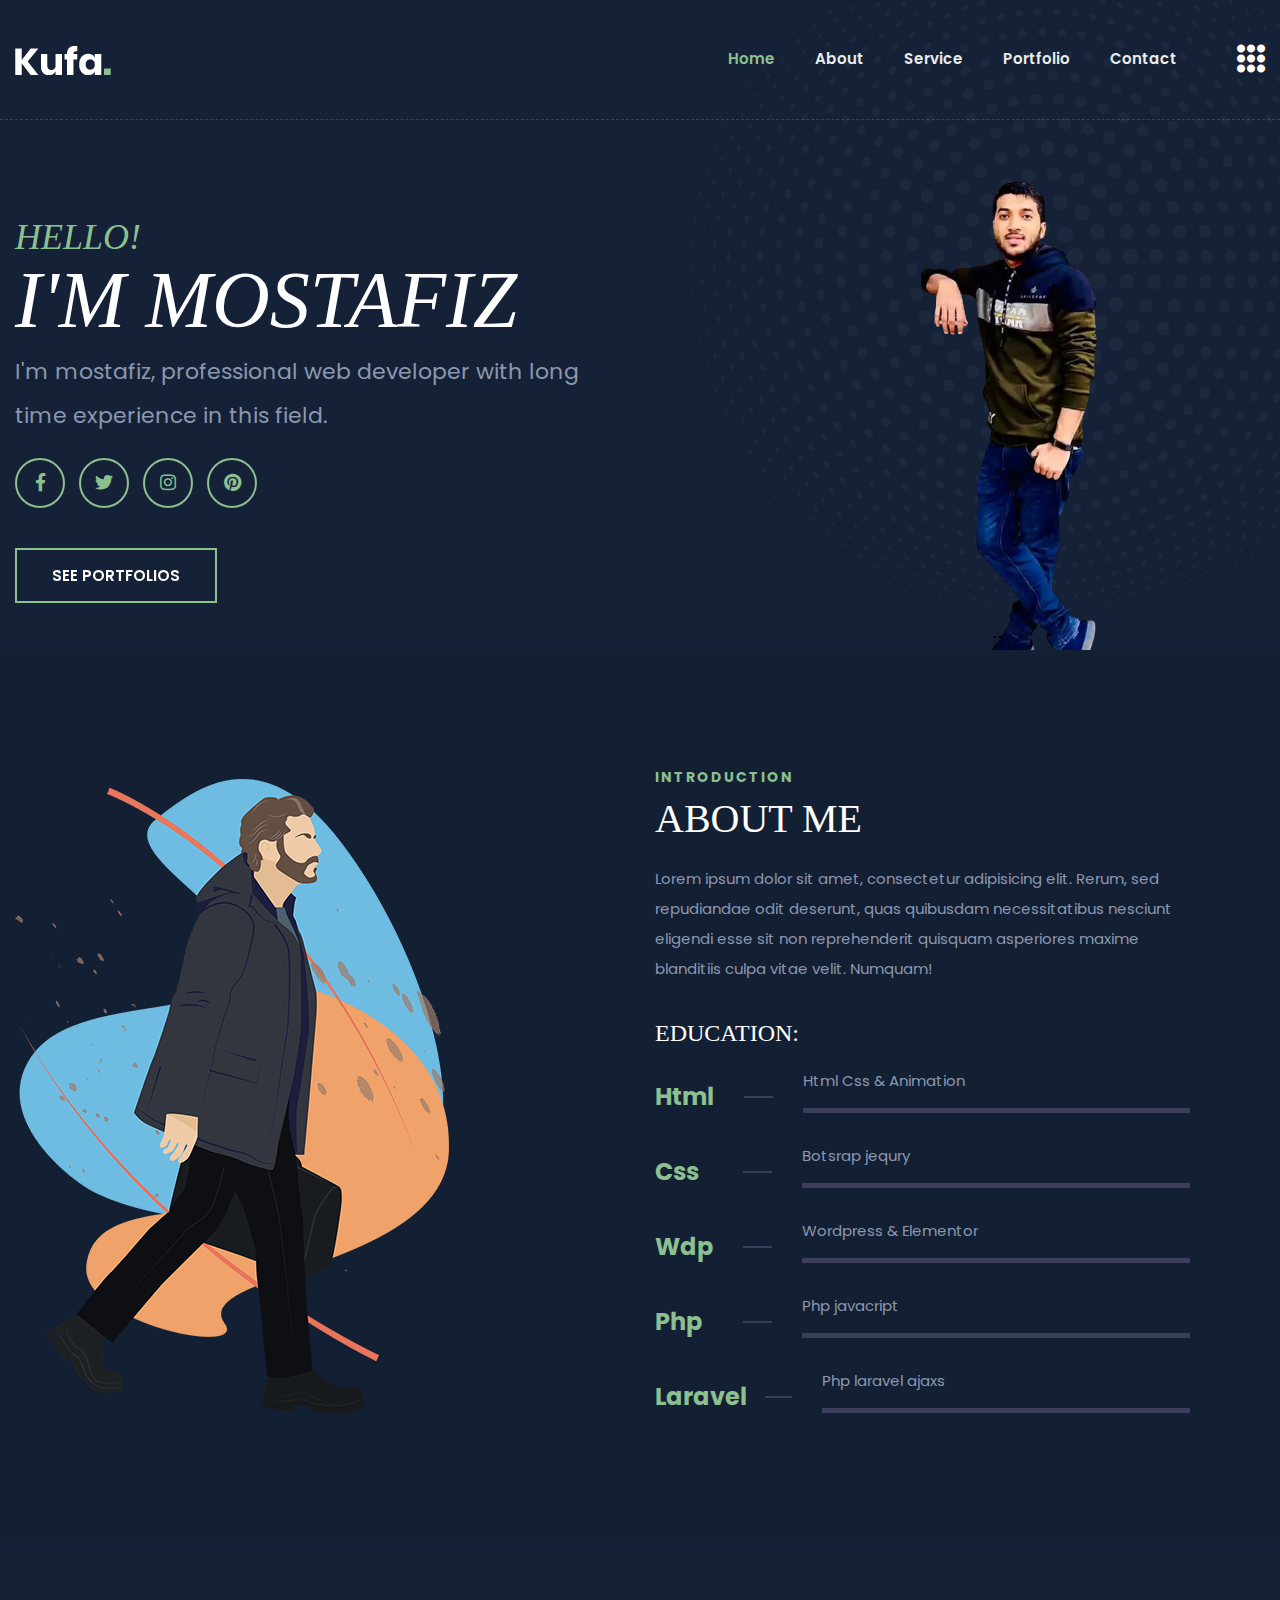
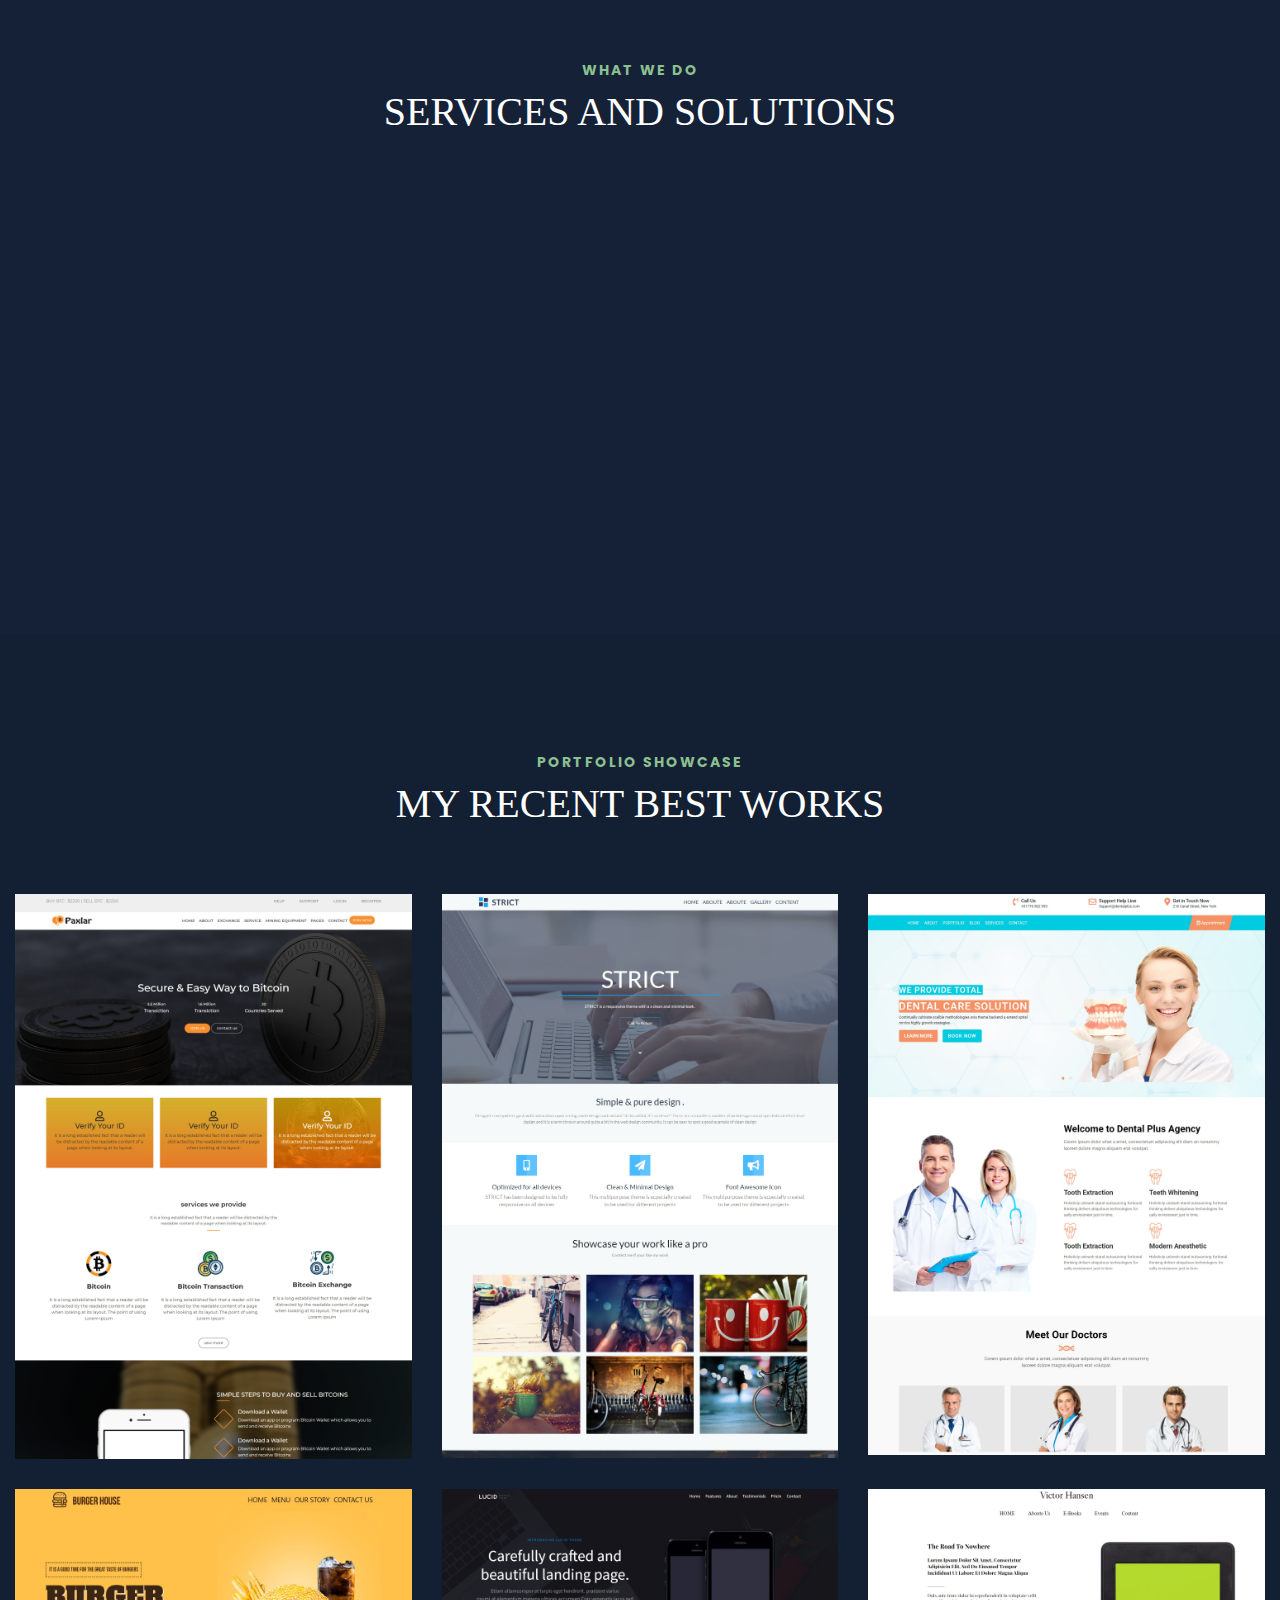
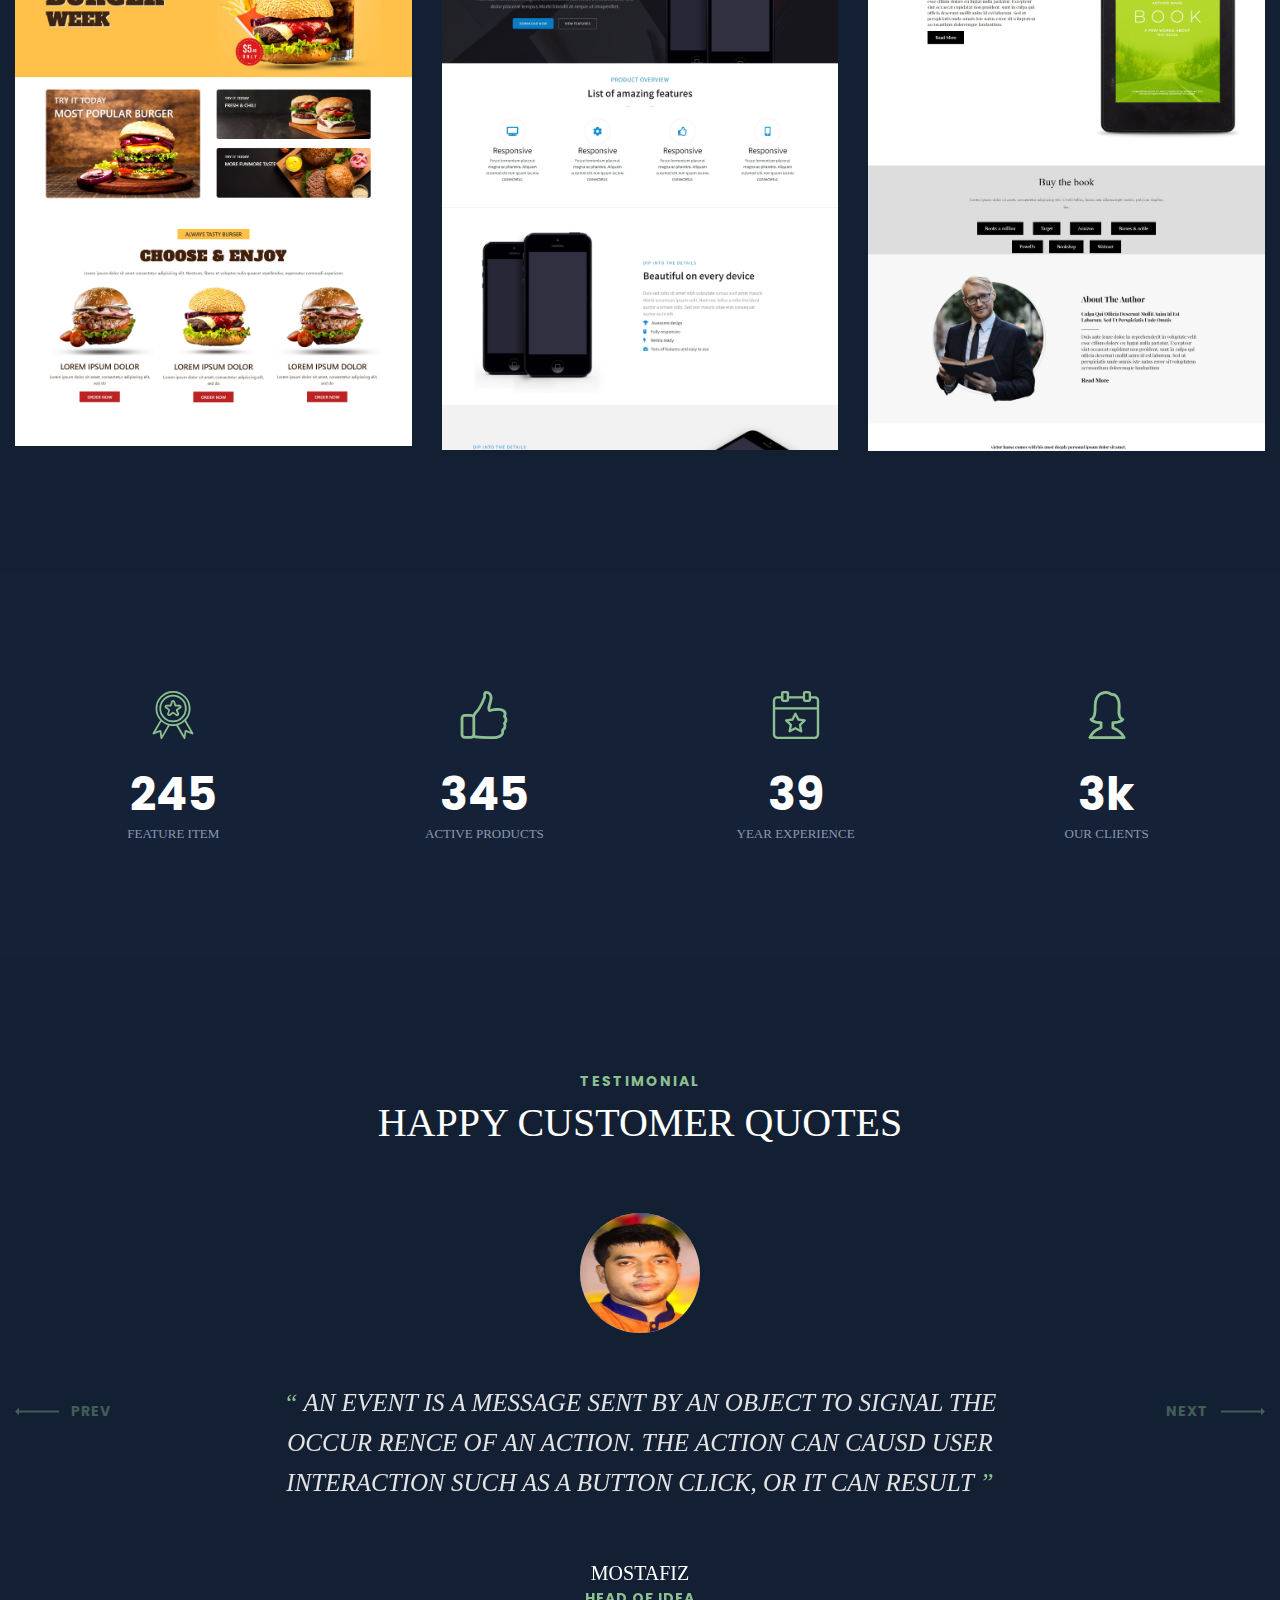
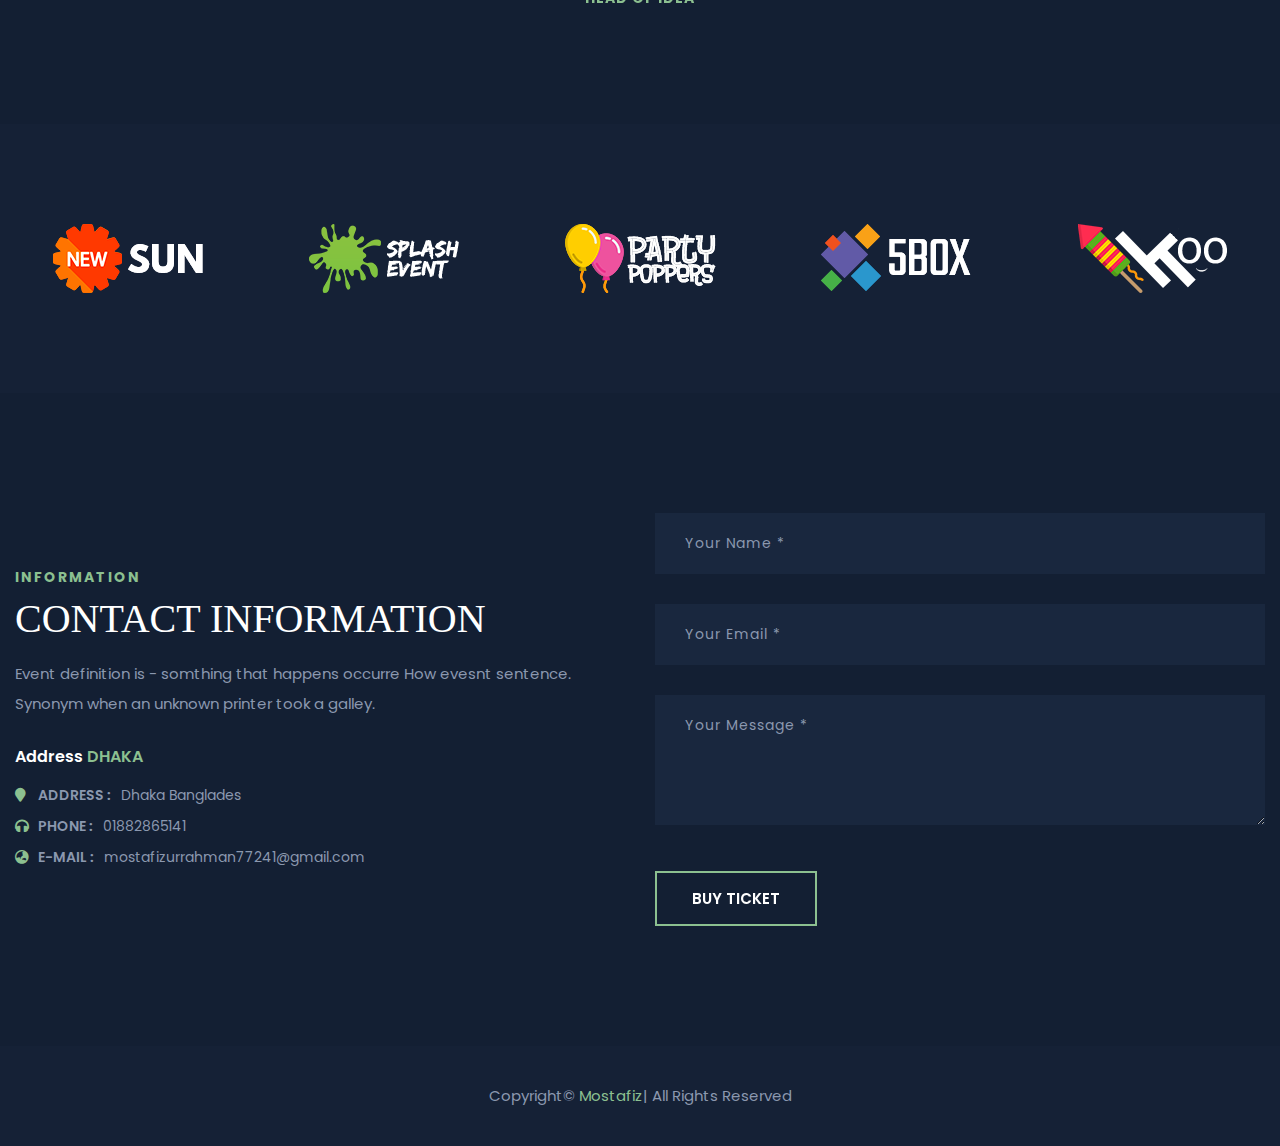
<file: index.html>
<!doctype html>
<html class="no-js" lang="en">

<!-- Mirrored from themebeyond.com/html/kufa/ by HTTrack Website Copier/3.x [XR&CO'2014], Thu, 06 Feb 2020 06:27:43 GMT -->
<head>
        <meta charset="utf-8">
        <meta http-equiv="x-ua-compatible" content="ie=edge">
        <title>Kufa - Personal Portfolio HTML5 Template</title>
        <meta name="description" content="">
        <meta name="viewport" content="width=device-width, initial-scale=1">

        <link rel="shortcut icon" type="image/x-icon" href="img/favicon.png">
        <!-- Place favicon.ico in the root directory -->

		<!-- CSS here -->
        <link rel="stylesheet" href="css/bootstrap.min.css">
        <link rel="stylesheet" href="css/animate.min.css">
        <link rel="stylesheet" href="css/magnific-popup.css">
        <link rel="stylesheet" href="css/fontawesome-all.min.css">
        <link rel="stylesheet" href="css/flaticon.css">
        <link rel="stylesheet" href="css/slick.css">
        <link rel="stylesheet" href="css/aos.css">
        <link rel="stylesheet" href="css/default.css">
        <link rel="stylesheet" href="css/style.css">
        <link rel="stylesheet" href="css/responsive.css">
    </head>
    <body class="theme-bg">

        <!-- preloader -->
        <div id="preloader">
            <div id="loading-center">
                <div id="loading-center-absolute">
                    <div class="object" id="object_one"></div>
                    <div class="object" id="object_two"></div>
                    <div class="object" id="object_three"></div>
                </div>
            </div>
        </div>
        <!-- preloader-end -->

        <!-- header-start -->
        <header>
            <div id="header-sticky" class="transparent-header">
                <div class="container">
                    <div class="row">
                        <div class="col-xl-12">
                            <div class="main-menu">
                                <nav class="navbar navbar-expand-lg">
                                    <a href="index.html" class="navbar-brand logo-sticky-none"><img src="img/logo/logo.png" alt="Logo"></a>
                                    <a href="index.html" class="navbar-brand s-logo-none"><img src="img/logo/s_logo.png" alt="Logo"></a>
                                    <button class="navbar-toggler" type="button" data-toggle="collapse"
                                        data-target="#navbarNav">
                                        <span class="navbar-icon"></span>
                                        <span class="navbar-icon"></span>
                                        <span class="navbar-icon"></span>
                                    </button>
                                    <div class="collapse navbar-collapse" id="navbarNav">
                                        <ul class="navbar-nav ml-auto">
                                            <li class="nav-item active"><a class="nav-link" href="#home">Home</a></li>
                                            <li class="nav-item"><a class="nav-link" href="#about">about</a></li>
                                            <li class="nav-item"><a class="nav-link" href="#service">service</a></li>
                                            <li class="nav-item"><a class="nav-link" href="#portfolio">portfolio</a></li>
                                            <li class="nav-item"><a class="nav-link" href="#contact">Contact</a></li>
                                        </ul>
                                    </div>
                                    <div class="header-btn">
                                        <a href="#" class="off-canvas-menu menu-tigger"><i class="flaticon-menu"></i></a>
                                    </div>
                                </nav>
                            </div>
                        </div>
                    </div>
                </div>
            </div>
            <!-- offcanvas-start -->
            <div class="extra-info">
                <div class="close-icon menu-close">
                    <button>
                        <i class="far fa-window-close"></i>
                    </button>
                </div>
                <div class="logo-side mb-30">
                    <a href="index-2.html">
                        <img src="img/logo/logo.png" alt="" />
                    </a>
                </div>
                <div class="side-info mb-30">
                    <div class="contact-list mb-30">
                        <h4>Address</h4>
                        <p>Dhaka Banglades </p>
                    </div>
                    <div class="contact-list mb-30">
                        <h4>Phone Number</h4>
                        <p>01882865141</p>
                    </div>
                    <div class="contact-list mb-30">
                        <h4>Email Address</h4>
                        <p>mostafizurrahman77241@gmail.com</p>
                    </div>
                </div>
                <div class="social-icon-right mt-20">
                    <a href="https://www.facebook.com/"><i class="fab fa-facebook-f"></i></a>
                    <a href="https://twitter.com/login"><i class="fab fa-twitter"></i></a>
                    <a href="https://www.google.com/"><i class="fab fa-google-plus-g"></i></a>
                    <a href="https://www.instagram.com/"><i class="fab fa-instagram"></i></a>
                </div>
            </div>
            <div class="offcanvas-overly"></div>
            <!-- offcanvas-end -->
        </header>
        <!-- header-end -->

        <!-- main-area -->
        <main>

            <!-- banner-area -->
            <section id="home" class="banner-area banner-bg fix">
                <div class="container">
                    <div class="row align-items-center">
                        <div class="col-xl-7 col-lg-6">
                            <div class="banner-content">
                                <h6 class="wow fadeInUp" data-wow-delay="0.2s">HELLO!</h6>
                                <h2 class="wow fadeInUp" data-wow-delay="0.4s">I'm Mostafiz</h2>
                                <p class="wow fadeInUp" data-wow-delay="0.6s">I'm mostafiz, professional web developer with long time experience in this field​.</p>
                                <div class="banner-social wow fadeInUp" data-wow-delay="0.8s">
                                    <ul>
                                        <li><a href="#"><i class="fab fa-facebook-f"></i></a></li>
                                        <li><a href="#"><i class="fab fa-twitter"></i></a></li>
                                        <li><a href="#"><i class="fab fa-instagram"></i></a></li>
                                        <li><a href="#"><i class="fab fa-pinterest"></i></a></li>
                                    </ul>
                                </div>
                                <a href="#" class="btn wow fadeInUp" data-wow-delay="1s">SEE PORTFOLIOS</a>
                            </div>
                        </div>
                        <div class="col-xl-5 col-lg-6 d-none d-lg-block">
                            <div class="banner-img text-right">
                                <img src="img/banner/mostafiz.png" alt="">
                            </div>
                        </div>
                    </div>
                </div>
                <div class="banner-shape"><img src="img/shape/dot_circle.png" class="rotateme" alt="img"></div>
            </section>
            <!-- banner-area-end -->

            <!-- about-area-->
            <section id="about" class="about-area primary-bg pt-120 pb-120">
                <div class="container">
                    <div class="row align-items-center">
                        <div class="col-lg-6">
                            <div class="about-img">
                                <img src="img/banner/banner_img2.png" title="me-01" alt="me-01">
                            </div>
                        </div>
                        <div class="col-lg-6 pr-90">
                            <div class="section-title mb-25">
                                <span>Introduction</span>
                                <h2>About Me</h2>
                            </div>
                            <div class="about-content">
                                <p>Lorem ipsum dolor sit amet, consectetur adipisicing elit. Rerum, sed repudiandae odit deserunt, quas
                                    quibusdam necessitatibus nesciunt eligendi esse sit non reprehenderit quisquam asperiores maxime
                                    blanditiis culpa vitae velit. Numquam!</p>
                                <h3>Education:</h3>
                            </div>
                            <!-- Education Item -->
                            <div class="education">
                                <div class="year">Html</div>
                                <div class="line"></div>
                                <div class="location">
                                    <span> Html Css &amp; Animation</span>
                                    <div class="progressWrapper">
                                        <div class="progress">
                                            <div class="progress-bar wow slideInLefts" data-wow-delay="0.2s" data-wow-duration="2s" role="progressbar" style="width: 65%;" aria-valuenow="65" aria-valuemin="0" aria-valuemax="100"></div>
                                        </div>
                                    </div>
                                </div>
                            </div>
                            <!-- End Education Item -->
                            <!-- Education Item -->
                            <div class="education">
                                <div class="year">Css</div>
                                <div class="line"></div>
                                <div class="location">
                                    <span>Botsrap jequry</span>
                                    <div class="progressWrapper">
                                        <div class="progress">
                                            <div class="progress-bar wow slideInLefts" data-wow-delay="0.2s" data-wow-duration="2s" role="progressbar" style="width: 75%;" aria-valuenow="75" aria-valuemin="0" aria-valuemax="100"></div>
                                        </div>
                                    </div>
                                </div>
                            </div>
                            <!-- Education Item -->
                            <div class="education">
                                <div class="year">Wdp</div>
                                <div class="line"></div>
                                <div class="location">
                                    <span>Wordpress & Elementor</span>
                                    <div class="progressWrapper">
                                        <div class="progress">
                                            <div class="progress-bar wow slideInLefts" data-wow-delay="0.2s" data-wow-duration="2s" role="progressbar" style="width: 85%;" aria-valuenow="85" aria-valuemin="0"
                                                aria-valuemax="100"></div>
                                        </div>
                                    </div>
                                </div>
                            </div>
                            <!-- End Education Item -->
                            <!-- Education Item -->
                            <div class="education">
                                <div class="year">Php</div>
                                <div class="line"></div>
                                <div class="location">
                                    <span>Php javacript</span>
                                    <div class="progressWrapper">
                                        <div class="progress">
                                            <div class="progress-bar wow slideInLefts" data-wow-delay="0.2s" data-wow-duration="2s" role="progressbar" style="width: 85%;" aria-valuenow="85" aria-valuemin="0"
                                                aria-valuemax="100"></div>
                                        </div>
                                    </div>
                                </div>
                            </div>
                            <!-- End Education Item -->
                            <!-- Education Item -->
                            <div class="education">
                                <div class="year">Laravel</div>
                                <div class="line"></div>
                                <div class="location">
                                    <span>Php laravel ajaxs </span>
                                    <div class="progressWrapper">
                                        <div class="progress">
                                            <div class="progress-bar wow slideInLefts" data-wow-delay="0.2s" data-wow-duration="2s" role="progressbar" style="width: 85%;" aria-valuenow="85" aria-valuemin="0"
                                                aria-valuemax="100"></div>
                                        </div>
                                    </div>
                                </div>
                            </div>
                            <!-- End Education Item -->
                        </div>
                    </div>
                </div>
            </section>
            <!-- about-area-end -->

            <!-- Services-area -->
            <section id="service" class="services-area pt-120 pb-50">
				<div class="container">
                    <div class="row justify-content-center">
                        <div class="col-xl-6 col-lg-8">
                            <div class="section-title text-center mb-70">
                                <span>WHAT WE DO</span>
                                <h2>Services and Solutions</h2>
                            </div>
                        </div>
                    </div>
					<div class="row">
						<div class="col-lg-4 col-md-6">
							<div class="icon_box_01 wow fadeInLeft" data-wow-delay="0.2s">
                                <i class="fab fa-react"></i>
								<h3>Web Design & Devolpment</h3>
								<p>
									Lorem Ipsum is simply dummy text of the printing and typesetting industry. Lorem Ipsum indust.
								</p>
							</div>
						</div>
						<div class="col-lg-4 col-md-6">
							<div class="icon_box_01 wow fadeInLeft" data-wow-delay="0.4s">
								<i class="fab fa-free-code-camp"></i>
								<h3>Full Stack Web Devolper</h3>
								<p>
                                    Lorem Ipsum is simply dummy text of the printing and typesetting industry. Lorem Ipsum indust.
								</p>
							</div>
						</div>
						<div class="col-lg-4 col-md-6">
							<div class="icon_box_01 wow fadeInLeft" data-wow-delay="0.6s">
                                <i class="fal fa-desktop"></i>
								<h3>Divi theme Expart</h3>
								<p>
                                    Lorem Ipsum is simply dummy text of the printing and typesetting industry. Lorem Ipsum indust.
								</p>
							</div>
						</div>
						<div class="col-lg-4 col-md-6">
							<div class="icon_box_01 wow fadeInLeft" data-wow-delay="0.2s">
                                <i class="fal fa-edit"></i>
								<h3>Wordpress devoloper</h3>
								<p>
                                    Lorem Ipsum is simply dummy text of the printing and typesetting industry. Lorem Ipsum indust.
								</p>
							</div>
						</div>
						<div class="col-lg-4 col-md-6">
							<div class="icon_box_01 wow fadeInLeft" data-wow-delay="0.4s">
                                <i class="fal fa-edit"></i>
								<h3>Theme Customization </h3>
								<p>
                                    Lorem Ipsum is simply dummy text of the printing and typesetting industry. Lorem Ipsum indust.
								</p>
							</div>
						</div>
						<div class="col-lg-4 col-md-6">
							<div class="icon_box_01 wow fadeInLeft" data-wow-delay="0.6s">
                                <i class="fal fa-edit"></i>
								<h3>Php & Laravel Devolper</h3>
								<p>
                                    Lorem Ipsum is simply dummy text of the printing and typesetting industry. Lorem Ipsum indust.
								</p>
							</div>
						</div>
					</div>
				</div>
			</section>
            <!-- Services-area-end -->

            <!-- Portfolios-area -->
            <section id="portfolio" class="portfolio-area primary-bg pt-120 pb-90">
                <div class="container">
                    <div class="row justify-content-center">
                        <div class="col-xl-6 col-lg-8">
                            <div class="section-title text-center mb-70">
                                <span>Portfolio Showcase</span>
                                <h2>My Recent Best Works</h2>
                            </div>
                        </div>
                    </div>
                    <div class="row">
                        <div class="col-lg-4 col-md-6 pitem">
                            <div class="speaker-box">
								<div class="speaker-thumb">
									<img src="img/images/1.jpg" alt="img">
								</div>
								<div class="speaker-overlay">
									<span>Design</span>
									<h4><a href="https://mostafiz77241.github.io/ssb-plaxer-project/">Plaxer project</a></h4>
									<!-- <a href="portfolio-single.html" class="arrow-btn">More information <span></span></a> -->
								</div>
							</div>
                        </div>
                        <div class="col-lg-4 col-md-6 pitem">
                            <div class="speaker-box">
								<div class="speaker-thumb">
									<img src="img/images/2.jpg" alt="img">
								</div>
								<div class="speaker-overlay">
									<span>Design</span>
									<h4><a href="https://mostafiz77241.github.io/ssb-373-strict-projet/">Strict project</a></h4>
									<!-- <a href="portfolio-single.html" class="arrow-btn">More information <span></span></a> -->
								</div>
							</div>
                        </div>
                        <div class="col-lg-4 col-md-6 pitem">
                            <div class="speaker-box">
								<div class="speaker-thumb">
									<img src="img/images/3.jpg" alt="img">
								</div>
								<div class="speaker-overlay">
									<span>Design</span>
									<h4><a href="https://mostafiz77241.github.io/ssb-dental/">Dental project</a></h4>
									<!-- <a href="portfolio-single.html" class="arrow-btn">More information <span></span></a> -->
								</div>
							</div>
                        </div>
						<div class="col-lg-4 col-md-6 pitem">
                            <div class="speaker-box">
								<div class="speaker-thumb">
									<img src="img/images/4.jpg" alt="img">
								</div>
								<div class="speaker-overlay">
									<span>Design</span>
									<h4><a href="https://mostafiz77241.github.io/responsive_project_2/">Buger project</a></h4>
									<!-- <a href="portfolio-single.html" class="arrow-btn">More information <span></span></a> -->
								</div>
							</div>
                        </div>
                        <div class="col-lg-4 col-md-6 pitem">
                            <div class="speaker-box">
								<div class="speaker-thumb">
									<img src="img/images/5.jpg" alt="img">
								</div>
								<div class="speaker-overlay">
									<span>Design</span>
									<h4><a href="https://mostafiz77241.github.io/lucid-new-responsiv/">Lucid project</a></h4>
									<!-- <a href="portfolio-single.html" class="arrow-btn">More information <span></span></a> -->
								</div>
							</div>
                        </div>
                        <div class="col-lg-4 col-md-6 pitem">
                            <div class="speaker-box">
								<div class="speaker-thumb">
									<img src="img/images/6.jpg" alt="img">
								</div>
								<div class="speaker-overlay">
									<span>Design</span>
									<h4><a href="https://mostafiz77241.github.io/ssb-373-ebook-project/">E-book project</a></h4>
									<!-- <a href="portfolio-single.html" class="arrow-btn">More information <span></span></a> -->
								</div>
							</div>
                        </div>
                    </div>
                </div>
            </section>
            <!-- services-area-end -->


            <!-- fact-area -->
            <section class="fact-area">
                <div class="container">
                    <div class="fact-wrap">
                        <div class="row justify-content-between">
                            <div class="col-xl-2 col-lg-3 col-sm-6">
                                <div class="fact-box text-center mb-50">
                                    <div class="fact-icon">
                                        <i class="flaticon-award"></i>
                                    </div>
                                    <div class="fact-content">
                                        <h2><span class="count">245</span></h2>
                                        <span>Feature Item</span>
                                    </div>
                                </div>
                            </div>
                            <div class="col-xl-2 col-lg-3 col-sm-6">
                                <div class="fact-box text-center mb-50">
                                    <div class="fact-icon">
                                        <i class="flaticon-like"></i>
                                    </div>
                                    <div class="fact-content">
                                        <h2><span class="count">345</span></h2>
                                        <span>Active Products</span>
                                    </div>
                                </div>
                            </div>
                            <div class="col-xl-2 col-lg-3 col-sm-6">
                                <div class="fact-box text-center mb-50">
                                    <div class="fact-icon">
                                        <i class="flaticon-event"></i>
                                    </div>
                                    <div class="fact-content">
                                        <h2><span class="count">39</span></h2>
                                        <span>Year Experience</span>
                                    </div>
                                </div>
                            </div>
                            <div class="col-xl-2 col-lg-3 col-sm-6">
                                <div class="fact-box text-center mb-50">
                                    <div class="fact-icon">
                                        <i class="flaticon-woman"></i>
                                    </div>
                                    <div class="fact-content">
                                        <h2><span class="count">3</span>k</h2>
                                        <span>Our Clients</span>
                                    </div>
                                </div>
                            </div>
                        </div>
                    </div>
                </div>
            </section>
            <!-- fact-area-end -->

            <!-- testimonial-area -->
            <section class="testimonial-area primary-bg pt-115 pb-115">
                <div class="container">
                    <div class="row justify-content-center">
                        <div class="col-xl-6 col-lg-8">
                            <div class="section-title text-center mb-70">
                                <span>testimonial</span>
                                <h2>happy customer quotes</h2>
                            </div>
                        </div>
                    </div>
                    <div class="row justify-content-center">
                        <div class="col-xl-9 col-lg-10">
                            <div class="testimonial-active">
                                <div class="single-testimonial text-center">
                                    <div class="testi-avatar">
                                        <img src="img/images/mostafiz.png" alt="img">
                                    </div>
                                    <div class="testi-content">
                                        <h4><span>“</span> An event is a message sent by an object to signal the occur rence of an action. The action can causd user interaction such as a button click, or it can result <span>”</span></h4>
                                        <div class="testi-avatar-info">
                                            <h5>mostafiz</h5>
                                            <span>head of idea</span>
                                        </div>
                                    </div>
                                </div>
                                <div class="single-testimonial text-center">
                                    <div class="testi-avatar">
                                        <img src="img/images/mostafiz.png" alt="img">
                                    </div>
                                    <div class="testi-content">
                                        <h4><span>“</span> An event is a message sent by an object to signal the occur rence of an action. The action can causd user interaction such as a button click, or it can result <span>”</span></h4>
                                        <div class="testi-avatar-info">
                                            <h5>mostafiz</h5>
                                            <span>head of idea</span>
                                        </div>
                                    </div>
                                </div>
                            </div>
                        </div>
                    </div>
                </div>
            </section>
            <!-- testimonial-area-end -->

            <!-- brand-area -->
            <div class="barnd-area pt-100 pb-100">
                <div class="container">
                    <div class="row brand-active">
                        <div class="col-xl-2">
                            <div class="single-brand">
                                <img src="img/brand/brand_img01.png" alt="img">
                            </div>
                        </div>
                        <div class="col-xl-2">
                            <div class="single-brand">
                                <img src="img/brand/brand_img02.png" alt="img">
                            </div>
                        </div>
                        <div class="col-xl-2">
                            <div class="single-brand">
                                <img src="img/brand/brand_img03.png" alt="img">
                            </div>
                        </div>
                        <div class="col-xl-2">
                            <div class="single-brand">
                                <img src="img/brand/brand_img04.png" alt="img">
                            </div>
                        </div>
                        <div class="col-xl-2">
                            <div class="single-brand">
                                <img src="img/brand/brand_img05.png" alt="img">
                            </div>
                        </div>
                        <div class="col-xl-2">
                            <div class="single-brand">
                                <img src="img/brand/brand_img03.png" alt="img">
                            </div>
                        </div>
                    </div>
                </div>
            </div>
            <!-- brand-area-end -->

            <!-- contact-area -->
            <section id="contact" class="contact-area primary-bg pt-120 pb-120">
                <div class="container">
                    <div class="row align-items-center">
                        <div class="col-lg-6">
                            <div class="section-title mb-20">
                                <span>information</span>
                                <h2>Contact Information</h2>
                            </div>
                            <div class="contact-content">
                                <p>Event definition is - somthing that happens occurre How evesnt sentence. Synonym when an unknown printer took a galley.</p>
                                <h5>Address <span>DHAKA</span></h5>
                                <div class="contact-list">
                                    <ul>
                                        <li><i class="fas fa-map-marker"></i><span>Address :</span>Dhaka Banglades</li>
                                        <li><i class="fas fa-headphones"></i><span>Phone :</span>01882865141</li>
                                        <li><i class="fas fa-globe-asia"></i><span>e-mail :</span>mostafizurrahman77241@gmail.com</li>
                                    </ul>
                                </div>
                            </div>
                        </div>
                        <div class="col-lg-6">
                            <div class="contact-form">
                                <form action="#">
                                    <input type="text" placeholder="your name *">
                                    <input type="email" placeholder="your email *">
                                    <textarea name="message" id="message" placeholder="your message *"></textarea>
                                    <button class="btn">BUY TICKET</button>
                                </form>
                            </div>
                        </div>
                    </div>
                </div>
            </section>
            <!-- contact-area-end -->

        </main>
        <!-- main-area-end -->

        <!-- footer -->
        <footer>
            <div class="copyright-wrap">
                <div class="container">
                    <div class="row align-items-center">
                        <div class="col-12">
                            <div class="copyright-text text-center">
                                <p>Copyright© <span>Mostafiz</span>| All Rights Reserved</p>
                            </div>
                        </div>
                    </div>
                </div>
            </div>
        </footer>
        <!-- footer-end -->





		<!-- JS here -->
        <script src="js/vendor/jquery-1.12.4.min.js"></script>
        <script src="js/popper.min.js"></script>
        <script src="js/bootstrap.min.js"></script>
        <script src="js/isotope.pkgd.min.js"></script>
        <script src="js/one-page-nav-min.js"></script>
        <script src="js/slick.min.js"></script>
        <script src="js/ajax-form.js"></script>
        <script src="js/wow.min.js"></script>
        <script src="js/aos.js"></script>
        <script src="js/jquery.waypoints.min.js"></script>
        <script src="js/jquery.counterup.min.js"></script>
        <script src="js/jquery.scrollUp.min.js"></script>
        <script src="js/imagesloaded.pkgd.min.js"></script>
        <script src="js/jquery.magnific-popup.min.js"></script>
        <script src="js/plugins.js"></script>
        <script src="js/main.js"></script>
    </body>

<!-- Mirrored from themebeyond.com/html/kufa/ by HTTrack Website Copier/3.x [XR&CO'2014], Thu, 06 Feb 2020 06:28:17 GMT -->
</html>
</file>
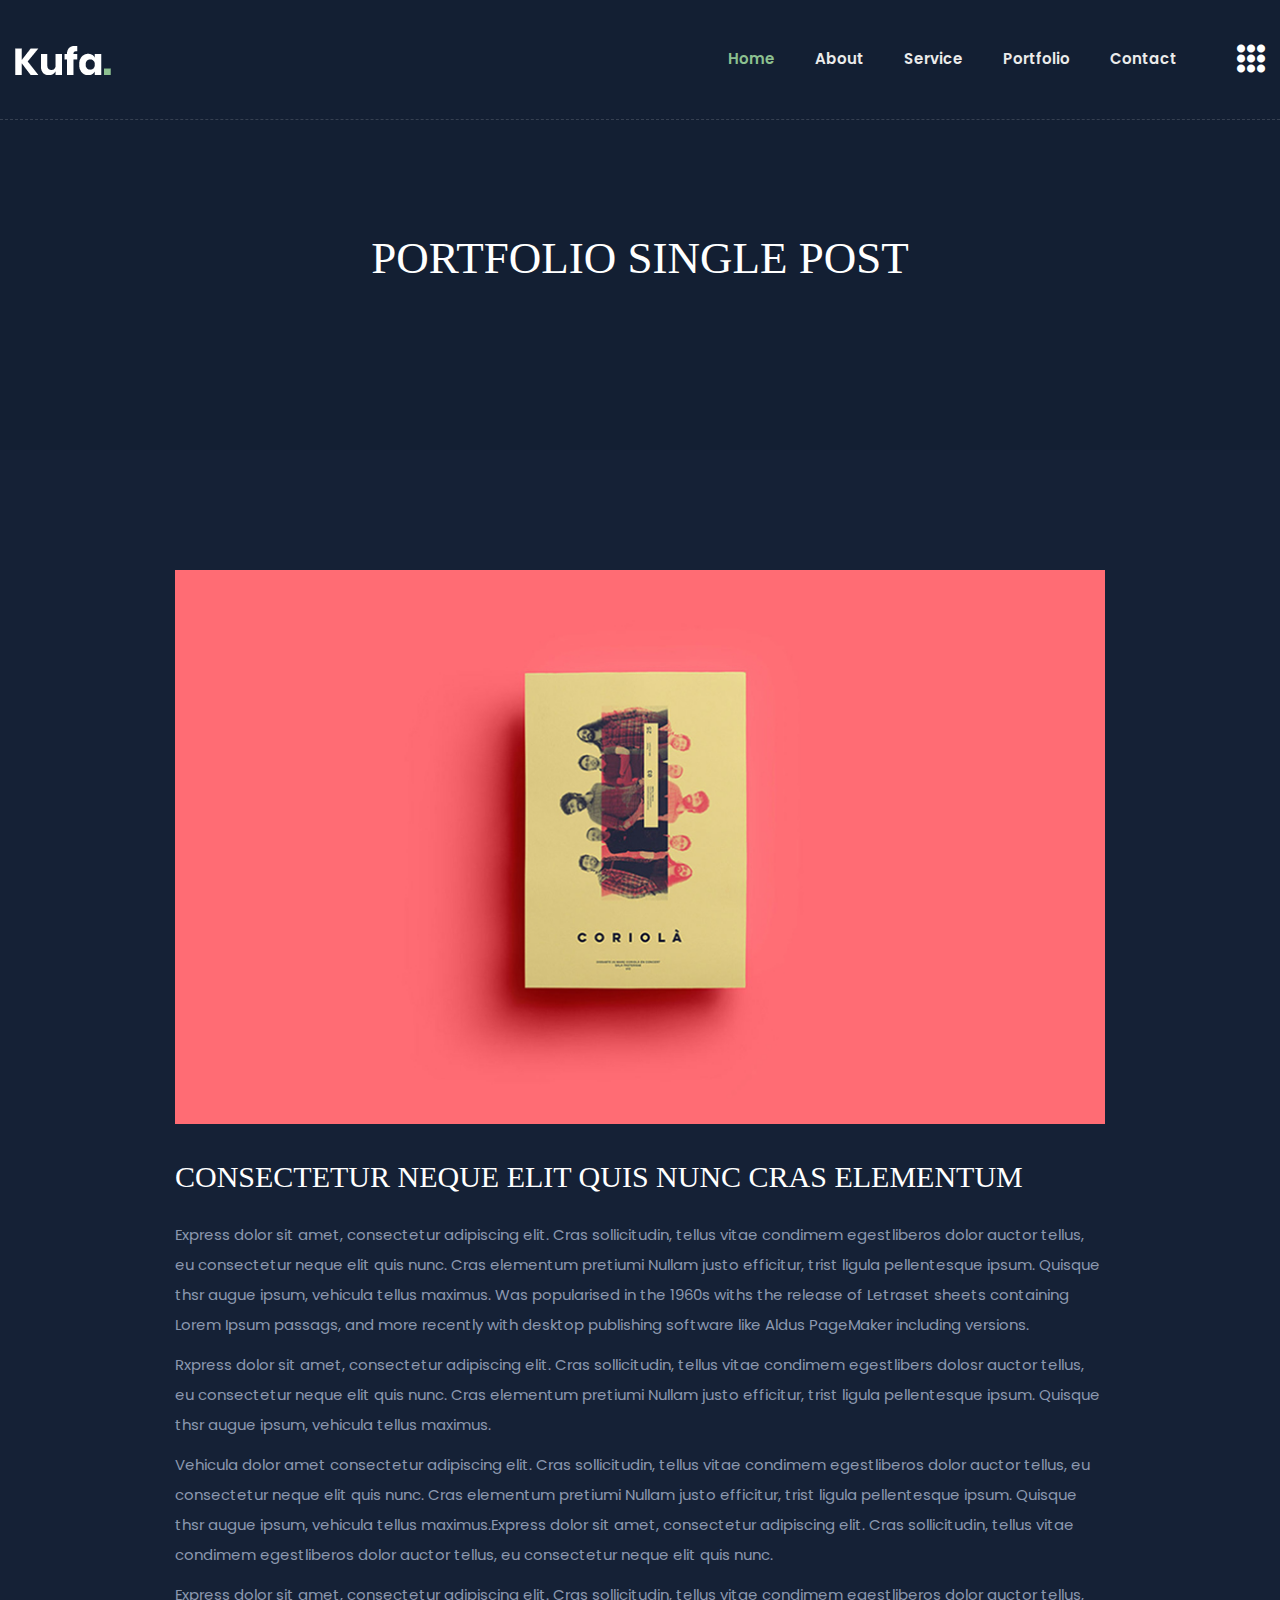
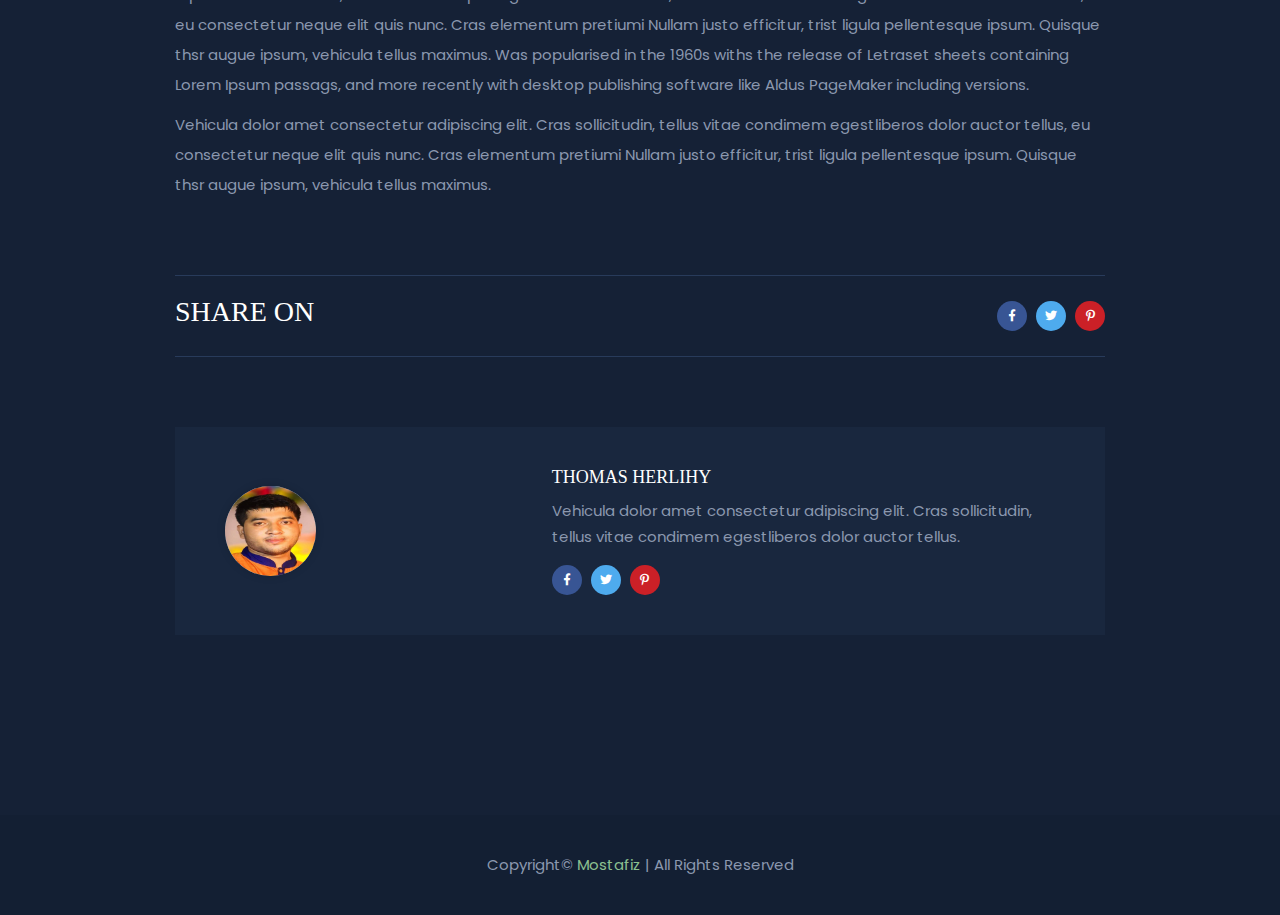
<file: portfolio-single.html>
<!doctype html>
<html class="no-js" lang="en">

<!-- Mirrored from themebeyond.com/html/kufa/portfolio-single.html by HTTrack Website Copier/3.x [XR&CO'2014], Thu, 06 Feb 2020 06:29:11 GMT -->
<head>
        <meta charset="utf-8">
        <meta http-equiv="x-ua-compatible" content="ie=edge">
        <title>Kufa - Personal Portfolio HTML5 Template</title>
        <meta name="description" content="">
        <meta name="viewport" content="width=device-width, initial-scale=1">

        <link rel="shortcut icon" type="image/x-icon" href="img/favicon.png">
        <!-- Place favicon.ico in the root directory -->

		<!-- CSS here -->
        <link rel="stylesheet" href="css/bootstrap.min.css">
        <link rel="stylesheet" href="css/animate.min.css">
        <link rel="stylesheet" href="css/magnific-popup.css">
        <link rel="stylesheet" href="css/fontawesome-all.min.css">
        <link rel="stylesheet" href="css/flaticon.css">
        <link rel="stylesheet" href="css/slick.css">
        <link rel="stylesheet" href="css/aos.css">
        <link rel="stylesheet" href="css/default.css">
        <link rel="stylesheet" href="css/style.css">
        <link rel="stylesheet" href="css/responsive.css">
    </head>
    <body class="theme-bg">

        <!-- preloader -->
        <div id="preloader">
            <div id="loading-center">
                <div id="loading-center-absolute">
                    <div class="object" id="object_one"></div>
                    <div class="object" id="object_two"></div>
                    <div class="object" id="object_three"></div>
                </div>
            </div>
        </div>
        <!-- preloader-end -->

        <!-- header-start -->
        <header>
            <div id="header-sticky" class="transparent-header">
                <div class="container">
                    <div class="row">
                        <div class="col-xl-12">
                            <div class="main-menu">
                                <nav class="navbar navbar-expand-lg">
                                    <a href="index.html" class="navbar-brand logo-sticky-none"><img src="img/logo/logo.png" alt="Logo"></a>
                                    <a href="index.html" class="navbar-brand s-logo-none"><img src="img/logo/s_logo.png" alt="Logo"></a>
                                    <button class="navbar-toggler" type="button" data-toggle="collapse"
                                        data-target="#navbarNav">
                                        <span class="navbar-icon"></span>
                                        <span class="navbar-icon"></span>
                                        <span class="navbar-icon"></span>
                                    </button>
                                    <div class="collapse navbar-collapse" id="navbarNav">
                                        <ul class="navbar-nav ml-auto">
                                            <li class="nav-item active"><a class="nav-link" href="#home">Home</a></li>
                                            <li class="nav-item"><a class="nav-link" href="#about">about</a></li>
                                            <li class="nav-item"><a class="nav-link" href="#service">service</a></li>
                                            <li class="nav-item"><a class="nav-link" href="#portfolio">portfolio</a></li>
                                            <li class="nav-item"><a class="nav-link" href="#contact">Contact</a></li>
                                        </ul>
                                    </div>
                                    <div class="header-btn">
                                        <a href="#" class="off-canvas-menu menu-tigger"><i class="flaticon-menu"></i></a>
                                    </div>
                                </nav>
                            </div>
                        </div>
                    </div>
                </div>
            </div>
            <!-- offcanvas-start -->
            <div class="extra-info">
                <div class="close-icon menu-close">
                    <button>
                        <i class="far fa-window-close"></i>
                    </button>
                </div>
                <div class="logo-side mb-30">
                    <a href="index-2.html">
                        <img src="img/logo/logo.png" alt="" />
                    </a>
                </div>
                <div class="side-info mb-30">
                    <div class="contact-list mb-30">
                        <h4>Office Address</h4>
                        <p>Dhanmondi-27 road-block-c</p>
                    </div>
                    <div class="contact-list mb-30">
                        <h4>Phone Number</h4>
                        <p>01882865141</p>
                    </div>
                    <div class="contact-list mb-30">
                        <h4>Email Address</h4>
                        <p>mostafizweb.com</p>
                    </div>
                </div>
                <div class="social-icon-right mt-20">
                    <a href="#"><i class="fab fa-facebook-f"></i></a>
                    <a href="#"><i class="fab fa-twitter"></i></a>
                    <a href="#"><i class="fab fa-google-plus-g"></i></a>
                    <a href="#"><i class="fab fa-instagram"></i></a>
                </div>
            </div>
            <div class="offcanvas-overly"></div>
            <!-- offcanvas-end -->
        </header>
        <!-- header-end -->

        <!-- main-area -->
        <main>

            <!-- breadcrumb-area -->
            <section class="breadcrumb-area breadcrumb-bg d-flex align-items-center">
                <div class="container">
                    <div class="row justify-content-center">
                        <div class="col-md-10">
                            <div class="breadcrumb-content text-center">
                                <h2>Portfolio Single POST</h2>
                            </div>
                        </div>
                    </div>
                </div>
            </section>
            <!-- breadcrumb-area-end -->

            <!-- portfolio-details-area -->
            <section class="portfolio-details-area pt-120 pb-120">
                <div class="container">
                    <div class="row justify-content-center">
                        <div class="col-xl-9 col-lg-10">
                            <div class="single-blog-list">
                                <div class="blog-list-thumb mb-35">
                                    <img src="img/images/portfolio_details.jpg" alt="img">
                                </div>
                                <div class="blog-list-content blog-details-content portfolio-details-content">
                                    <h2>Consectetur neque elit quis nunc cras elementum</h2>
                                    <p>Express dolor sit amet, consectetur adipiscing elit. Cras sollicitudin, tellus vitae condimem
                                        egestliberos dolor auctor
                                        tellus, eu consectetur neque elit quis nunc. Cras elementum pretiumi Nullam justo efficitur,
                                        trist ligula pellentesque
                                        ipsum. Quisque thsr augue ipsum, vehicula tellus maximus. Was popularised in the 1960s withs
                                        the release of Letraset
                                        sheets containing Lorem Ipsum passags, and more recently with desktop publishing software
                                        like Aldus PageMaker including
                                        versions.</p>
                                    <p>Rxpress dolor sit amet, consectetur adipiscing elit. Cras sollicitudin, tellus vitae condimem
                                        egestlibers dolosr auctor
                                        tellus, eu consectetur neque elit quis nunc. Cras elementum pretiumi Nullam justo efficitur,
                                        trist ligula pellentesque
                                        ipsum. Quisque thsr augue ipsum, vehicula tellus maximus.</p>
                                    <p>Vehicula dolor amet consectetur adipiscing elit. Cras sollicitudin, tellus vitae condimem egestliberos dolor auctor
                                    tellus, eu consectetur neque elit quis nunc. Cras elementum pretiumi Nullam justo efficitur, trist ligula pellentesque
                                    ipsum. Quisque thsr augue ipsum, vehicula tellus maximus.Express dolor sit amet, consectetur adipiscing elit. Cras
                                    sollicitudin, tellus vitae condimem egestliberos dolor auctor tellus, eu consectetur neque elit quis nunc.</p>

                                    <p>Express dolor sit amet, consectetur adipiscing elit. Cras sollicitudin, tellus vitae condimem
                                        egestliberos dolor auctor
                                        tellus, eu consectetur neque elit quis nunc. Cras elementum pretiumi Nullam justo efficitur,
                                        trist ligula pellentesque
                                        ipsum. Quisque thsr augue ipsum, vehicula tellus maximus. Was popularised in the 1960s withs
                                        the release of Letraset
                                        sheets containing Lorem Ipsum passags, and more recently with desktop publishing software
                                        like Aldus PageMaker including
                                        versions.</p>
                                    <p>Vehicula dolor amet consectetur adipiscing elit. Cras sollicitudin, tellus vitae condimem
                                        egestliberos dolor auctor
                                        tellus, eu consectetur neque elit quis nunc. Cras elementum pretiumi Nullam justo efficitur,
                                        trist ligula pellentesque
                                        ipsum. Quisque thsr augue ipsum, vehicula tellus maximus.</p>
                                    <div class="blog-list-meta">
                                        <ul>
                                            <li class="blog-post-date">
                                                <h3>Share On</h3>
                                            </li>
                                            <li class="blog-post-share">
                                                <a href="https://www.facebook.com/"><i class="fab fa-facebook-f"></i></a>
                                                <a href="https://twitter.com/login"><i class="fab fa-twitter"></i></a>
                                                <a href="https://www.pinterest.com/login/"><i class="fab fa-pinterest-p"></i></a>
                                            </li>
                                        </ul>
                                    </div>
                                </div>
                                <div class="avatar-post mt-70 mb-60">
                                    <ul>
                                        <li>
                                            <div class="post-avatar-img">
                                                <img src="img/blog/mostafiz.png" alt="img">
                                            </div>
                                            <div class="post-avatar-content">
                                                <h5>Thomas Herlihy</h5>
                                                <p>Vehicula dolor amet consectetur adipiscing elit. Cras sollicitudin, tellus vitae
                                                    condimem
                                                    egestliberos dolor auctor
                                                    tellus.</p>
                                                <div class="post-avatar-social mt-15">
                                                    <a href="https://www.facebook.com/"><i class="fab fa-facebook-f"></i></a>
                                                    <a href="https://twitter.com/login"><i class="fab fa-twitter"></i></a>
                                                    <a href="https://www.pinterest.com/login/"><i class="fab fa-pinterest-p"></i></a>
                                                </div>
                                            </div>
                                        </li>
                                    </ul>
                                </div>
                            </div>
                        </div>
                    </div>
                </div>
            </section>
            <!-- portfolio-details-area-end -->

        </main>
        <!-- main-area-end -->

        <!-- footer -->
        <footer>
            <div class="copyright-wrap primary-bg">
                <div class="container">
                    <div class="row align-items-center">
                        <div class="col-12">
                            <div class="copyright-text text-center">
                                <p>Copyright© <span>Mostafiz</span> | All Rights Reserved</p>
                            </div>
                        </div>
                    </div>
                </div>
            </div>
        </footer>
        <!-- footer-end -->



		<!-- JS here -->
        <script src="js/vendor/jquery-1.12.4.min.js"></script>
        <script src="js/popper.min.js"></script>
        <script src="js/bootstrap.min.js"></script>
        <script src="js/isotope.pkgd.min.js"></script>
        <script src="js/one-page-nav-min.js"></script>
        <script src="js/slick.min.js"></script>
        <script src="js/ajax-form.js"></script>
        <script src="js/wow.min.js"></script>
        <script src="js/aos.js"></script>
        <script src="js/jquery.waypoints.min.js"></script>
        <script src="js/jquery.counterup.min.js"></script>
        <script src="js/jquery.scrollUp.min.js"></script>
        <script src="js/imagesloaded.pkgd.min.js"></script>
        <script src="js/jquery.magnific-popup.min.js"></script>
        <script src="js/plugins.js"></script>
        <script src="js/main.js"></script>
    </body>

<!-- Mirrored from themebeyond.com/html/kufa/portfolio-single.html by HTTrack Website Copier/3.x [XR&CO'2014], Thu, 06 Feb 2020 06:29:14 GMT -->
</html>
</file>
<file: css/flaticon.css>
/*
  	Flaticon icon font: Flaticon
  	Creation date: 06/01/2020 09:27
  	*/

@font-face {
  font-family: "Flaticon";
  src: url("../fonts/Flaticon.eot");
  src: url("../fonts/Flaticond41d.eot?#iefix") format("embedded-opentype"),
       url("../fonts/Flaticon.woff2") format("woff2"),
       url("../fonts/Flaticon.woff") format("woff"),
       url("../fonts/Flaticon.ttf") format("truetype"),
       url("../fonts/Flaticon.svg#Flaticon") format("svg");
  font-weight: normal;
  font-style: normal;
}

@media screen and (-webkit-min-device-pixel-ratio:0) {
  @font-face {
    font-family: "Flaticon";
    src: url("../fonts/Flaticon.svg#Flaticon") format("svg");
  }
}

[class^="flaticon-"]:before, [class*=" flaticon-"]:before,
[class^="flaticon-"]:after, [class*=" flaticon-"]:after {
  font-family: Flaticon;
  font-style: normal;
}

.flaticon-menu:before { content: "\f100"; }
.flaticon-like:before { content: "\f101"; }
.flaticon-event:before { content: "\f102"; }
.flaticon-woman:before { content: "\f103"; }
.flaticon-award:before { content: "\f104"; }
</file>
<file: css/default.css>
/* Deafult Margin & Padding */
/*-- Margin Top --*/
.mt-5 {
	margin-top: 5px;
}
.mt-10 {
	margin-top: 10px;
}
.mt-15 {
	margin-top: 15px;
}
.mt-20 {
	margin-top: 20px;
}
.mt-25 {
	margin-top: 25px;
}
.mt-30 {
	margin-top: 30px;
}
.mt-35 {
	margin-top: 35px;
}
.mt-40 {
	margin-top: 40px;
}
.mt-45 {
	margin-top: 45px;
}
.mt-50 {
	margin-top: 50px;
}
.mt-55 {
	margin-top: 55px;
}
.mt-60 {
	margin-top: 60px;
}
.mt-65 {
	margin-top: 65px;
}
.mt-70 {
	margin-top: 70px;
}
.mt-75 {
	margin-top: 75px;
}
.mt-80 {
	margin-top: 80px;
}
.mt-85 {
	margin-top: 85px;
}
.mt-90 {
	margin-top: 90px;
}
.mt-95 {
	margin-top: 95px;
}
.mt-100 {
	margin-top: 100px;
}
.mt-105 {
	margin-top: 105px;
}
.mt-110 {
	margin-top: 110px;
}
.mt-115 {
	margin-top: 115px;
}
.mt-120 {
	margin-top: 120px;
}
.mt-125 {
	margin-top: 125px;
}
.mt-130 {
	margin-top: 130px;
}
.mt-135 {
	margin-top: 135px;
}
.mt-140 {
	margin-top: 140px;
}
.mt-145 {
	margin-top: 145px;
}
.mt-150 {
	margin-top: 150px;
}
.mt-155 {
	margin-top: 155px;
}
.mt-160 {
	margin-top: 160px;
}
.mt-165 {
	margin-top: 165px;
}
.mt-170 {
	margin-top: 170px;
}
.mt-175 {
	margin-top: 175px;
}
.mt-180 {
	margin-top: 180px;
}
.mt-185 {
	margin-top: 185px;
}
.mt-190 {
	margin-top: 190px;
}
.mt-195 {
	margin-top: 195px;
}
.mt-200 {
	margin-top: 200px;
}
/*-- Margin Bottom --*/

.mb-5 {
	margin-bottom: 5px;
}
.mb-10 {
	margin-bottom: 10px;
}
.mb-15 {
	margin-bottom: 15px;
}
.mb-20 {
	margin-bottom: 20px;
}
.mb-25 {
	margin-bottom: 25px;
}
.mb-30 {
	margin-bottom: 30px;
}
.mb-35 {
	margin-bottom: 35px;
}
.mb-40 {
	margin-bottom: 40px;
}
.mb-45 {
	margin-bottom: 45px;
}
.mb-50 {
	margin-bottom: 50px;
}
.mb-55 {
	margin-bottom: 55px;
}
.mb-60 {
	margin-bottom: 60px;
}
.mb-65 {
	margin-bottom: 65px;
}
.mb-70 {
	margin-bottom: 70px;
}
.mb-75 {
	margin-bottom: 75px;
}
.mb-80 {
	margin-bottom: 80px;
}
.mb-85 {
	margin-bottom: 85px;
}
.mb-90 {
	margin-bottom: 90px;
}
.mb-95 {
	margin-bottom: 95px;
}
.mb-100 {
	margin-bottom: 100px;
}
.mb-105 {
	margin-bottom: 105px;
}
.mb-110 {
	margin-bottom: 110px;
}
.mb-115 {
	margin-bottom: 115px;
}
.mb-120 {
	margin-bottom: 120px;
}
.mb-125 {
	margin-bottom: 125px;
}
.mb-130 {
	margin-bottom: 130px;
}
.mb-135 {
	margin-bottom: 135px;
}
.mb-140 {
	margin-bottom: 140px;
}
.mb-145 {
	margin-bottom: 145px;
}
.mb-150 {
	margin-bottom: 150px;
}
.mb-155 {
	margin-bottom: 155px;
}
.mb-160 {
	margin-bottom: 160px;
}
.mb-165 {
	margin-bottom: 165px;
}
.mb-170 {
	margin-bottom: 170px;
}
.mb-175 {
	margin-bottom: 175px;
}
.mb-180 {
	margin-bottom: 180px;
}
.mb-185 {
	margin-bottom: 185px;
}
.mb-190 {
	margin-bottom: 190px;
}
.mb-195 {
	margin-bottom: 195px;
}
.mb-200 {
	margin-bottom: 200px;
}
/*-- Padding Top --*/

.pt-5 {
	padding-top: 5px;
}
.pt-10 {
	padding-top: 10px;
}
.pt-15 {
	padding-top: 15px;
}
.pt-20 {
	padding-top: 20px;
}
.pt-25 {
	padding-top: 25px;
}
.pt-30 {
	padding-top: 30px;
}
.pt-35 {
	padding-top: 35px;
}
.pt-40 {
	padding-top: 40px;
}
.pt-45 {
	padding-top: 45px;
}
.pt-50 {
	padding-top: 50px;
}
.pt-55 {
	padding-top: 55px;
}
.pt-60 {
	padding-top: 60px;
}
.pt-65 {
	padding-top: 65px;
}
.pt-70 {
	padding-top: 70px;
}
.pt-75 {
	padding-top: 75px;
}
.pt-80 {
	padding-top: 80px;
}
.pt-85 {
	padding-top: 85px;
}
.pt-90 {
	padding-top: 90px;
}
.pt-95 {
	padding-top: 95px;
}
.pt-100 {
	padding-top: 100px;
}
.pt-105 {
	padding-top: 105px;
}
.pt-110 {
	padding-top: 110px;
}
.pt-115 {
	padding-top: 115px;
}
.pt-120 {
	padding-top: 120px;
}
.pt-125 {
	padding-top: 125px;
}
.pt-130 {
	padding-top: 130px;
}
.pt-135 {
	padding-top: 135px;
}
.pt-140 {
	padding-top: 140px;
}
.pt-145 {
	padding-top: 145px;
}
.pt-150 {
	padding-top: 150px;
}
.pt-155 {
	padding-top: 155px;
}
.pt-160 {
	padding-top: 160px;
}
.pt-165 {
	padding-top: 165px;
}
.pt-170 {
	padding-top: 170px;
}
.pt-175 {
	padding-top: 175px;
}
.pt-180 {
	padding-top: 180px;
}
.pt-185 {
	padding-top: 185px;
}
.pt-190 {
	padding-top: 190px;
}
.pt-195 {
	padding-top: 195px;
}
.pt-200 {
	padding-top: 200px;
}
/*-- Padding Bottom --*/

.pb-5 {
	padding-bottom: 5px;
}
.pb-10 {
	padding-bottom: 10px;
}
.pb-15 {
	padding-bottom: 15px;
}
.pb-20 {
	padding-bottom: 20px;
}
.pb-25 {
	padding-bottom: 25px;
}
.pb-30 {
	padding-bottom: 30px;
}
.pb-35 {
	padding-bottom: 35px;
}
.pb-40 {
	padding-bottom: 40px;
}
.pb-45 {
	padding-bottom: 45px;
}
.pb-50 {
	padding-bottom: 50px;
}
.pb-55 {
	padding-bottom: 55px;
}
.pb-60 {
	padding-bottom: 60px;
}
.pb-65 {
	padding-bottom: 65px;
}
.pb-70 {
	padding-bottom: 70px;
}
.pb-75 {
	padding-bottom: 75px;
}
.pb-80 {
	padding-bottom: 80px;
}
.pb-85 {
	padding-bottom: 85px;
}
.pb-90 {
	padding-bottom: 90px;
}
.pb-95 {
	padding-bottom: 95px;
}
.pb-100 {
	padding-bottom: 100px;
}
.pb-105 {
	padding-bottom: 105px;
}
.pb-110 {
	padding-bottom: 110px;
}
.pb-115 {
	padding-bottom: 115px;
}
.pb-120 {
	padding-bottom: 120px;
}
.pb-125 {
	padding-bottom: 125px;
}
.pb-130 {
	padding-bottom: 130px;
}
.pb-135 {
	padding-bottom: 135px;
}
.pb-140 {
	padding-bottom: 140px;
}
.pb-145 {
	padding-bottom: 145px;
}
.pb-150 {
	padding-bottom: 150px;
}
.pb-155 {
	padding-bottom: 155px;
}
.pb-160 {
	padding-bottom: 160px;
}
.pb-165 {
	padding-bottom: 165px;
}
.pb-170 {
	padding-bottom: 170px;
}
.pb-175 {
	padding-bottom: 175px;
}
.pb-180 {
	padding-bottom: 180px;
}
.pb-185 {
	padding-bottom: 185px;
}
.pb-190 {
	padding-bottom: 190px;
}
.pb-195 {
	padding-bottom: 195px;
}
.pb-200 {
	padding-bottom: 200px;
}



/*-- Padding Left --*/
.pl-0 {
	padding-left: 0px;
}
.pl-5 {
	padding-left: 5px;
}
.pl-10 {
	padding-left: 10px;
}
.pl-15 {
	padding-left: 15px;
}
.pl-20{
	padding-left: 20px;
}
.pl-25 {
	padding-left: 35px;
}
.pl-30 {
	padding-left: 30px;
}
.pl-35 {
	padding-left: 35px;
}

.pl-35 {
	padding-left: 35px;
}

.pl-40 {
	padding-left: 40px;
}

.pl-45 {
	padding-left: 45px;
}

.pl-50 {
	padding-left: 50px;
}

.pl-55 {
	padding-left: 55px;
}

.pl-60 {
	padding-left: 60px;
}
.pl-65 {
	padding-left: 65px;
}
.pl-70 {
	padding-left: 70px;
}
.pl-75 {
	padding-left: 75px;
}
.pl-80 {
	padding-left: 80px;
}
.pl-85 {
	padding-left: 80px;
}
.pl-90 {
	padding-left: 90px;
}
.pl-95 {
	padding-left: 95px;
}
.pl-100 {
	padding-left: 100px;
}


/*-- Padding Right --*/
.pr-0 {
	padding-right: 0px;
}
.pr-5 {
	padding-right: 5px;
}
.pr-10 {
	padding-right: 10px;
}
.pr-15 {
	padding-right: 15px;
}
.pr-20{
	padding-right: 20px;
}
.pr-25 {
	padding-right: 35px;
}
.pr-30 {
	padding-right: 30px;
}
.pr-35 {
	padding-right: 35px;
}

.pr-35 {
	padding-right: 35px;
}

.pr-40 {
	padding-right: 40px;
}

.pr-45 {
	padding-right: 45px;
}

.pr-50 {
	padding-right: 50px;
}

.pr-55 {
	padding-right: 55px;
}

.pr-60 {
	padding-right: 60px;
}
.pr-65 {
	padding-right: 65px;
}
.pr-70 {
	padding-right: 70px;
}
.pr-75 {
	padding-right: 75px;
}
.pr-80 {
	padding-right: 80px;
}
.pr-85 {
	padding-right: 80px;
}
.pr-90 {
	padding-right: 90px;
}
.pr-95 {
	padding-right: 95px;
}
.pr-100 {
	padding-right: 100px;
}

/* font weight */
.f-700{font-weight: 700;}
.f-600{font-weight: 600;}
.f-500{font-weight: 500;}
.f-400{font-weight: 400;}
.f-300{font-weight: 300;}

/* Background Color */

.gray-bg {
	background: #f7f7fd;
}
.white-bg {
	background: #fff;
}
.black-bg {
	background: #222;
}
.theme-bg {
	background: #152136;
}
.primary-bg {
	background: #131f33;
}
/* Color */

.white-color {
	color: #fff;
}
.black-color {
	color: #222;
}
.theme-color {
	color: #222;
}
.primary-color {
	color: #222;
}
/* black overlay */

[data-overlay] {
	position: relative;
}
[data-overlay]::before {
	background: #000 none repeat scroll 0 0;
	content: "";
	height: 100%;
	left: 0;
	position: absolute;
	top: 0;
	width: 100%;
	z-index: 1;
}
[data-overlay="3"]::before {
	opacity: 0.3;
}
[data-overlay="4"]::before {
	opacity: 0.4;
}
[data-overlay="5"]::before {
	opacity: 0.5;
}
[data-overlay="6"]::before {
	opacity: 0.6;
}
[data-overlay="7"]::before {
	opacity: 0.7;
}
[data-overlay="8"]::before {
	opacity: 0.8;
}
[data-overlay="9"]::before {
	opacity: 0.9;
}
</file>
<file: css/style.css>
/*
  Theme Name: kufa - Personal Portfolio HTML5 Template
  Support: ctoofbb@gmail.com
  Description: Personal Portfolio HTML5 Template
  Version: 1.0
*/

/* CSS Index
-----------------------------------
1. Theme default css
2. Header
3. Breadcrumb
4. Banner
5. About
6. Services
7. Scedule
8. Speakers
9. Fact
10. CTA
11. Conference
12. Gallery
13. Pricing
14. testimonial
15. Map
16. Contact
17. Brand
18. Blog
19. Paginatio
20. Footer
21. Preloader

*/



/* 1. Theme default css */
@import url('https://fonts.googleapis.com/css?family=Baloo+Bhaijaan|Poppins:400,400i,500,500i,600,600i,700&amp;display=swap');
 body {
	font-family: 'Poppins', sans-serif;
	font-weight: normal;
	font-style: normal;
	font-size: 15px;
	color: #8b98af;
}
.img {
	max-width: 100%;
	transition: all 0.3s ease-out 0s;
}
.f-left {
	float: left
}
.f-right {
	float: right
}
.fix {
	overflow: hidden
}
a,
.button {
	-webkit-transition: all 0.3s ease-out 0s;
	-moz-transition: all 0.3s ease-out 0s;
	-ms-transition: all 0.3s ease-out 0s;
	-o-transition: all 0.3s ease-out 0s;
	transition: all 0.3s ease-out 0s;
}
a:focus,
.btn:focus,
.button:focus {
	text-decoration: none;
	outline: none;
	box-shadow: none;
}
a:focus,
a:hover,
.portfolio-cat a:hover,
.footer -menu li a:hover {
	text-decoration: none;
}
a,
button {
	color: #1696e7;
	outline: medium none;
}
button:focus,input:focus,input:focus,textarea,textarea:focus{outline: 0}
.uppercase {
	text-transform: uppercase;
}
.capitalize {
	text-transform: capitalize;
}
h1,
h2,
h3,
h4,
h5,
h6 {
	font-family: 'Baloo Bhaijaan', cursive;
	color: #ffffff;
	margin-top: 0px;
	font-style: normal;
	font-weight: 400;
	text-transform: normal;
}
h1 a,
h2 a,
h3 a,
h4 a,
h5 a,
h6 a {
	color: inherit;
}
h1 {
	font-size: 40px;
	font-weight: 500;
}
h2 {
	font-size: 35px;
}
h3 {
	font-size: 28px;
}
h4 {
	font-size: 22px;
}
h5 {
	font-size: 18px;
}
h6 {
	font-size: 16px;
}
ul {
	margin: 0px;
	padding: 0px;
}
li {
	list-style: none
}
p {
	font-size: 15px;
	font-weight: normal;
	line-height: 2;
	color: #8b98af;
	margin-bottom: 15px;
}
hr {
	border-bottom: 1px solid #eceff8;
	border-top: 0 none;
	margin: 30px 0;
	padding: 0;
}
label {
	color: #7e7e7e;
	cursor: pointer;
	font-size: 14px;
	font-weight: 400;
}
*::-moz-selection {
	background: #d6b161;
	color: #fff;
	text-shadow: none;
}
::-moz-selection {
	background: #444;
	color: #fff;
	text-shadow: none;
}
::selection {
	background: #444;
	color: #fff;
	text-shadow: none;
}
*::-moz-placeholder {
	color: #555555;
	font-size: 14px;
	opacity: 1;
}
*::placeholder {
	color: #555555;
	font-size: 14px;
	opacity: 1;
}
.theme-overlay {
	position: relative
}
.theme-overlay::before {
	background: #1696e7 none repeat scroll 0 0;
	content: "";
	height: 100%;
	left: 0;
	opacity: 0.6;
	position: absolute;
	top: 0;
	width: 100%;
}
.separator {
	border-top: 1px solid #f2f2f2
}

/* button style */
.btn {
	-moz-user-select: none;
	background: transparent none repeat scroll 0 0;
	border: 2px solid #8cc090;
	border-radius: 0;
	color: #fff;
	cursor: pointer;
	display: inline-block;
	font-size: 15px;
	font-weight: 600;
	letter-spacing: 0;
	line-height: 1;
	margin-bottom: 0;
	padding: 18px 35px;
	text-align: center;
	text-transform: uppercase;
	touch-action: manipulation;
	-webkit-transition: border-color 0.3s, color 0.3s;
	transition: border-color 0.3s, color 0.3s;
	transition-timing-function: ease, ease;
	-webkit-transition-timing-function: cubic-bezier(0.2, 1, 0.3, 1);
	transition-timing-function: cubic-bezier(0.2, 1, 0.3, 1);
	box-sizing: border-box;
	vertical-align: middle;
	white-space: nowrap;
	font-family: 'Poppins', sans-serif;
	position: relative;
	overflow: hidden;
	z-index: 1;
}
.btn::before {
	content: '';
	position: absolute;
	top: 0;
	left: 0;
	width: 150%;
	height: 100%;
	background: #8cc090;
	z-index: -1;
	-webkit-transform: rotate3d(0, 0, 1, -45deg) translate3d(0, -3em, 0);
	transform: rotate3d(0, 0, 1, -45deg) translate3d(0, -3em, 0);
	-webkit-transform-origin: 0% 100%;
	transform-origin: 0% 100%;
	-webkit-transition: -webkit-transform 0.3s, opacity 0.3s, background-color 0.3s;
	transition: transform 0.3s, opacity 0.3s, background-color 0.3s;
	z-index: -1;
}
.btn:hover::before {
	opacity: 1;
	-webkit-transform: rotate3d(0, 0, 1, 0deg);
	transform: rotate3d(0, 0, 1, 0deg);
	-webkit-transition-timing-function: cubic-bezier(0.2, 1, 0.3, 1);
	transition-timing-function: cubic-bezier(0.2, 1, 0.3, 1);
}
.btn:hover {
	box-shadow: none;
	color: #fff;
}
.breadcrumb > .active {
	color: #888;
}



/* 2. Header */
.transparent-header {
	position: absolute;
	left: 0;
	top: 0;
	width: 100%;
	height: auto;
	z-index: 9;
	padding: 18px 0;
	border-bottom: 1px dashed rgba(255,255,255,.15);
}
.main-menu .navbar {
	padding: 0;
}
.main-menu .nav-item {
	display: inline-block;
	margin-left: 40px;
}
.main-menu .nav-item:first-child {
	margin-left: 0px;
}
.main-menu .navbar-expand-lg .navbar-nav .nav-link {
	padding: 30px 0;
	font-size: 15px;
	font-weight: 600;
	text-transform: capitalize;
}
.header-search {
	margin-left: 35px;
}
.main-menu .navbar-expand-lg .navbar-nav .nav-link,
.header-search a {
	color: #ebebeb;
}
.header-btn .btn {
	font-size: 14px;
	padding: 10px 22px;
	letter-spacing: 1px;
}
.header-btn .btn span {
	display: block;
	font-size: 10px;
	letter-spacing: 0;
}
.header-btn {
	margin-left: 30px;
	display: flex;
	align-items: center;
}
.header-btn a.off-canvas-menu {
	font-size: 28px;
	color: #fff;
	line-height: 1;
	margin-left: 30px;
	display: inline-block;
}
.main-menu .navbar-expand-lg .navbar-nav .nav-link:hover,
.main-menu .navbar-expand-lg .navbar-nav .nav-item.active .nav-link,
.header-search a:hover,
.social-icon-right > a:hover,
.header-btn a.off-canvas-menu:hover {
	color: #8cc090;
}
.extra-info {
	background: #131f33 none repeat scroll 0 0;
	height: 100%;
	padding: 30px;
	position: fixed;
	right: 0;
	top: 0;
	transition: all 0.7s ease 0s;
	width: 340px;
	z-index: 999;
	overflow-y: scroll;
	transform: translateX(100%);
}
.extra-info.active {
	transform: translateX(0);
}
.close-icon {
	margin-top: -16px;
	text-align: right;
}
.close-icon > button {
	background: rgba(0, 0, 0, 0) none repeat scroll 0 0;
	border: 0 none;
	color: #8cc090;
	cursor: pointer;
	font-size: 20px;
	padding: 0;
}
.side-info {
	border-top: 1px solid #344159;
	padding-top: 25px;
}
.contact-list h4 {
	color: #fff;
	font-weight: 500;
	font-size: 18px;
	text-transform: uppercase;
}
.contact-list p {
	margin: 0;
	margin-bottom: 5px;
	line-height: 28px;
	padding-right: 50px;
}
.side-instagram {
	overflow: hidden;
	margin: 0 -4px;
}
.side-instagram > a {
	float: left;
	width: 33.33%;
	padding: 0 4px;
	margin-bottom: 7px;
}
.side-instagram img {
	width: 100%;
}
.social-icon-right > a {
	color: #fff;
	display: inline-block;
	margin-right: 20px;
	text-align: center;
}
.offcanvas-overly {
	position: fixed;
	background: #000;
	top: 0;
	left: 0;
	height: 100%;
	width: 100%;
	z-index: 9;
	opacity: 0;
	visibility: hidden;
	transition: .3s;
}
.offcanvas-overly.active {
	opacity: .5;
	visibility: visible;
}
.transparent-header.sticky-menu {
	left: 0;
	margin: auto;
	position: fixed;
	top: 0;
	width: 100%;
	z-index: 99;
	background: #fff;
	-webkit-animation: 1000ms ease-in-out 0s normal none 1 running fadeInDown;
	animation: 1000ms ease-in-out 0s normal none 1 running fadeInDown;
	-webkit-box-shadow: 0 10px 15px rgba(25, 25, 25, 0.1);
	box-shadow: 0 10px 15px rgba(25, 25, 25, 0.1);
	border-radius: 0;
	padding: 0;
	border-bottom: none;
}
.sticky-menu .main-menu .navbar-expand-lg .navbar-nav .nav-link,
.sticky-menu .header-search a,
.sticky-menu .header-btn a.off-canvas-menu {
	color: #5a5461;
}
.sticky-menu .main-menu .navbar-expand-lg .navbar-nav .nav-link:hover,
.sticky-menu .main-menu .navbar-expand-lg .navbar-nav .nav-item.active .nav-link,
.sticky-menu .header-search a:hover,
.sticky-menu .header-btn a.off-canvas-menu:hover {
	color: #8cc090;
}
.s-logo-none {
	display: none;
}
.sticky-menu .s-logo-none {
	display: block;
}
.sticky-menu .logo-sticky-none {
	display: none;
}

/* 3. Breadcrumb */
.breadcrumb-bg {
	min-height: 450px;
	position: relative;
	z-index: 1;
	background: #131f33;
}
.breadcrumb-bg::before {
	content: "";
	position: absolute;
	left: 0;
	top: 0;
	width: 100%;
	height: 100%;
	opacity: .9;
}
.breadcrumb-content {
	margin-top: 75px;
}
.breadcrumb-content h2 {
	font-size: 45px;
	color: #fff;
	text-transform: uppercase;
	margin-bottom: 10px;
}
.breadcrumb-content .breadcrumb {
	display: -webkit-box;
	display: -ms-flexbox;
	display: flex;
	-ms-flex-wrap: wrap;
	flex-wrap: wrap;
	padding: 0;
	margin-bottom: 0;
	list-style: none;
	background-color: transparent;
	border-radius: 0;
	justify-content: center;
}
.breadcrumb-content .breadcrumb li {
	display: block;
	font-weight: 600;
	color: #fff;
	text-transform: capitalize;
	font-size: 18px;
}
.breadcrumb-content .breadcrumb li a {
	color: #fff;
}
.breadcrumb-content .breadcrumb li.active {
	color: #8cc090;
}
.breadcrumb-item + .breadcrumb-item::before {
	color: #8b98af;
	content: "|";
}


/* 4. Banner */
.banner-bg {
	height: 650px;
	background-size: cover;
	background-position: center;
	position: relative;
	display: flex;
	align-items: flex-end;
	z-index: 1;
}
.banner-content h6 {
	font-size: 36px;
	color: #8cc090;
	margin-bottom: 0;
	font-style: italic;
}
.banner-content h2 {
	font-size: 80px;
	color: #fff;
	text-transform: uppercase;
	font-style: italic;
	line-height: 1;
	margin-bottom: 10px;
}
.banner-content h2 span {
	color: #8cc090;
}
.banner-content p {
	font-size: 22px;
	padding-right: 120px;
	margin-bottom: 20px;
}
.sticky-menu .header-btn .btn {
	color: #8cc090;
}
.sticky-menu .header-btn .btn:hover {
	color: #fff;
}
.banner-shape {
	position: absolute;
	right: 160px;
	bottom: 0;
	z-index: -1;
	opacity: .4;
}
.rotateme {
	-webkit-animation-name: rotateme;
	animation-name: rotateme;
	-webkit-animation-duration: 50s;
	animation-duration: 50s;
	-webkit-animation-iteration-count: infinite;
	animation-iteration-count: infinite;
	-webkit-animation-timing-function: linear;
	animation-timing-function: linear;
}
@keyframes rotateme {
  from {
    -webkit-transform: rotate(0deg);
     transform: rotate(0deg);
  }
  to {
    -webkit-transform: rotate(360deg);
    transform: rotate(360deg);
  }
}
@-webkit-keyframes rotateme {
  from {
    -webkit-transform: rotate(0deg);
  }
  to {
    -webkit-transform: rotate(360deg);
  }
}
.banner-social ul li {
	display: inline-block;
	margin-right: 10px;
}
.banner-social ul li:last-child {
	margin-right: 0;
}
.banner-social ul li a {
	display: block;
	width: 50px;
	height: 50px;
	text-align: center;
	line-height: 46px;
	background: transparent;
	border-radius: 50%;
	color: #8cc090;
	font-size: 18px;
	border: 2px solid #8cc090;
}
.banner-social ul li a:hover {
	background: #8cc090;
	color: #fff;
}
.banner-social {
	margin-bottom: 40px;
}

/* 5. Services */
.icon_box_01 {
	position: relative;
	padding-left: 80px;
	margin-bottom: 65px;
}
.icon_box_01.withBG{
    background: #f7f7f7;
    padding: 91px 45px 85px 145px;
    margin-bottom: 0;
}
.icon_box_01 i {
	font-size: 50px;
	color: #8cc090;
	line-height: 1;
	position: absolute;
	left: 0;
	top: 0;
	transform: rotateY(0deg);
	transition: .5s linear;
}
.icon_box_01:hover i {
	transform: rotateY(360deg);
}
.icon_box_01.withBG i{
    top: 91px;
    left: 67px;
}
.icon_box_01 h3 {
	font-size: 22px;
	margin: 0px 0 10px;
	position: relative;
	text-transform: uppercase;
}
.icon_box_01 p {
    margin: 0;
    padding-right: 20px;
}
/* 5. About */
/*--------------------------------------------------------------
7.0 About Section
--------------------------------------------------------------*/
.education {
	display: -webkit-box;
	display: -ms-flexbox;
	display: flex;
	-webkit-box-align: center;
	-ms-flex-align: center;
	align-items: center;
	margin: 1.5em 0px;
}
.education:last-of-type {
    margin-bottom: 0; }
.education:first-of-type {
    margin-top: 0; }
.year {
	font-weight: bold;
	color: #8cc090;
	font-size: 24px;
	width: 80px;
	line-height: 1;
}
.line {
	width: 40px;
	height: 2px;
	background: #3b3e5a;
	margin: 0px 30px;
}
.location span {
	display: block;
	margin: 0 0 5px;
}
.location span:last-child {
    color: #cccccc; }
.progressWrapper {
	width: 100%;
	margin: auto;
	padding: 10px 0;
	overflow: hidden;
}
.location {
	width: 100%;
}
.progressWrapper label{
  font-weight:bold;
}
.progressWrapper .progress {
	display: -webkit-box;
	display: -ms-flexbox;
	display: flex;
	height: 5px;
	overflow: visible;
	font-size: .75rem;
	background-color: #3b3e5a;
	border-radius: 0;
}
.progressWrapper .progress-bar {
	position: relative;
	background-color: #8cc090;
}
.progressWrapper .progress-bar::before {
	position: absolute;
	content: "";
	right: 0;
	top: -5px;
	z-index: 1;
	height: 15px;
	width: 5px;
	background-color: #8cc090;
}
@-webkit-keyframes slideInLefts {
  0% {
    opacity: 0;
    -webkit-transform: translateX(-400px);
    transform: translateX(-400px);
  }

  100% {
    -webkit-transform: translateX(0);
    transform: translateX(0);
  }
}

@keyframes slideInLefts {
  0% {
    opacity: 0;
    -webkit-transform: translateX(-400px);
    -ms-transform: translateX(-400px);
    transform: translateX(-400px);
  }

  100% {
    -webkit-transform: translateX(0);
    -ms-transform: translateX(0);
    transform: translateX(0);
  }
}

.slideInLefts {
  -webkit-animation-name: slideInLefts;
  animation-name: slideInLefts;
}


.about-content h3 {
	text-transform: uppercase;
	font-size: 24px;
}
.section-title span {
	display: block;
	font-size: 14px;
	font-weight: 700;
	color: #8cc090;
	text-transform: uppercase;
	letter-spacing: 2px;
	margin-bottom: 15px;
	line-height: 1;
}
.section-title h2 {
	font-size: 40px;
	line-height: 1;
	margin-bottom: 0;
	text-transform: uppercase;
}
.about-content p {
	margin-bottom: 35px;
}
.arrow-btn {
	color: #3d3d3d;
	text-transform: uppercase;
	font-weight: 700;
	letter-spacing: .5px;
	font-size: 14px;
}
.arrow-btn:hover {
	color: #3d3d3d;
}
.arrow-btn > span {
	display: inline-block;
	width: 0;
	height: 0;
	border-style: solid;
	border-width: 4px 0 4px 4px;
	border-color: transparent transparent transparent #3d3d3d;
	margin-left: 30px;
	position: relative;
	transition: .4s linear;
}
.arrow-btn:hover span {
	margin-left: 50px;
}
.arrow-btn > span::before {
	content: "";
	position: absolute;
	right: 4px;
	top: 50%;
	transform: translateY(-50%);
	width: 22px;
	height: 2px;
	background: #3d3d3d;
	transition: .4s linear;
}
.arrow-btn:hover span::before {
	width: 42px;
}
.about-circle-shape {
	position: absolute;
	right: 297px;
	top: -50px;
	z-index: -1;
}
.about-polygon {
	position: absolute;
}
.about-polygon.ap-one {
	top: 50%;
	left: 80px;
	transform: translateY(-50%);
}
.about-polygon.ap-two {
	bottom: 0;
	left: 300px;
}
.about-polygon.ap-three {
	top: 0;
	right: 275px;
}
.about-polygon .rotateme {
	-webkit-animation-duration: 20s;
	animation-duration: 20s;
}
.area-title {
	position: absolute;
	top: 180px;
	right: 275px;
	z-index: -2;
}
.area-title h2 {
	margin-bottom: 0;
	font-size: 200px;
	color: #3d3d3d;
	line-height: 40px;
	opacity: .03;
	letter-spacing: -6px;
}

/* 6. Services */
.services-bg {
	background-position: center;
	background-size: cover;
	padding-top: 115px;
	padding-bottom: 65px;
}
.services-thumb img {
	width: 100%;
	transition: .4s linear;
	transform: rotate(0deg) scale(1);
}
.services-content > span {
	display: block;
	font-size: 14px;
	text-transform: uppercase;
	font-weight: 700;
	margin-bottom: 5px;
	letter-spacing: 1.8px;
	color: #8cc090;
}
.services-content h4 {
	font-size: 26px;
	text-transform: uppercase;
	line-height: 1;
	margin-bottom: 20px;
}
.services-content h4 a:hover {
	color: #8cc090;
}
.services-content p {
	margin-bottom: 30px;
}
.services-box:hover .services-thumb img {
	transform: rotate(-3deg) scale(1.1);
}

/* 7. Scedule */
.recent-schedule {
	position: relative;
	background-position: center;
	background-size: cover;
}
.recent-schedule-bg {
	position: absolute;
	left: 0;
	top: 0;
	height: 100%;
	width: 100%;
	background-position: center;
	background-size: cover;
	opacity: .1;
}
.white-title span,
.white-title h2 {
	color: #fff;
}
.schedule-wrap {
	padding: 0 80px;
}
.schedule-tabs .nav-tabs {
	border-bottom: none;
}
.schedule-tabs .nav-item {
	margin: 0;
	margin-left: -4px;
}
.schedule-tabs .nav-item:first-child {
	margin-left: 0px;
}
.schedule-tabs .nav-link {
	font-size: 26px;
	text-transform: uppercase;
	color: #1c1327;
	background: #fff;
	border: 6px solid #8cc090;
	border-radius: 0;
	padding: 26px 73px;
	text-align: center;
	position: relative;
	font-weight: 700;
}
.schedule-tabs .nav-tabs .nav-item.show .nav-link,
.schedule-tabs  .nav-tabs .nav-link.active {
	color: #8cc090;
	background-color: #fff;
	border-color: #8cc090;
}
.schedule-tabs .nav-tabs .nav-link:focus,
.schedule-tabs .nav-tabs .nav-link:hover {
	border-color: #8cc090;
}
.schedule-tab-content .tab-pane {
	border: 6px solid #8cc090;
	border-top: none;
	background: #fff;
	padding: 50px 30px;
	position: relative;
	overflow: hidden;
}
.rc-schedule-sidebar {
	position: absolute;
	left: -163px;
	transform: rotate(-90deg);
	bottom: 238px;
}
.rc-schedule-sidebar ul li {
	display: inline-block;
	margin-left: 40px;
}
.rc-schedule-sidebar ul li:first-child {
	margin-left: 0px;
}
.rc-schedule-sidebar ul li a {
	font-size: 15px;
	font-weight: 700;
	color: #322b3a;
	text-transform: uppercase;
	line-height: 1;
}
.rc-schedule-content {
	float: left;
	width: 75%;
	margin-left: 50px;
	padding-right: 50px;
}
.rc-schedule-speakers {
	text-align: center;
}
.rc-schedule-content h2 {
	text-transform: uppercase;
	font-weight: 700;
	color: #1c1327;
	font-size: 38px;
	margin-bottom: 10px;
}
.rc-schedule-meta ul li {
	display: inline-block;
	font-size: 13px;
	font-weight: 500;
	color: #716f6f;
	margin-right: 10px;
}
.rc-schedule-meta ul li:last-child {
	margin-right: 0;
}
.rc-schedule-meta ul li a {color: #716f6f;}
.rc-schedule-meta ul li a:hover,
.rc-schedule-sidebar ul li a:hover {color: #8cc090;}
.rc-schedule-meta ul li i {margin-right: 5px;}
.rc-schedule-content h2 span {
	color: #8cc090;
}
.schedule-tabs .nav-link::before {
	content: "";
	position: absolute;
	right: 0;
	top: 50%;
	transform: translateY(-50%);
	width: 0;
	height: 0;
	border-style: solid;
	border-width: 8px 8px 8px 0;
	border-color: transparent #e7005c transparent transparent;
	opacity: 0;
}
.schedule-tabs  .nav-tabs .nav-link.active::before {
	opacity: 1;
}
.rc-schedule-bottom p {
	margin-bottom: 0;
	color: #5a5461;
	font-style: italic;
	border: 2px solid #e6e6e6;
	background: #f7f7f7;
	padding: 15px 20px;
	margin-top: 70px;
}
.schedule-barnd-active {
	margin-top: 45px;
}
.rc-speakers-img img {
	box-shadow: 0px 2px 8.37px 0.63px rgba(129, 129, 129, 0.37);
}
.rc-speakers-img {
	margin-bottom: 20px;
}
.rc-speakers-info h3 {
	text-transform: uppercase;
	font-size: 22px;
	font-weight: 700;
	margin-bottom: 5px;
}
.rc-speakers-info span {
	font-size: 14px;
	font-style: italic;
	display: block;
}
.rc-speakers-info {
	margin-bottom: 20px;
}
.rc-speakers-list ul li {
	font-size: 14px;
	font-weight: 500;
	color: #6a696c;
	margin-bottom: 5px;
	text-transform: uppercase;
}
.rc-speakers-list ul li i {
	margin-right: 10px;
	color: #8cc090;
}
.rc-speakers-social a {
	display: inline-block;
	height: 31px;
	width: 31px;
	text-align: center;
	line-height: 31px;
	background: #385594;
	border-radius: 50%;
	color: #fff;
	font-size: 12px;
	margin: 0 4px;
}
.rc-speakers-social a:nth-child(2) {
	background: #4eabee;
}
.rc-speakers-social a:last-child {
	background: #cb2027;
}
.rc-speakers-social {
	margin-bottom: 30px;
	margin-top: 20px;
}
.rc-tab-count {
	position: absolute;
	left: 0;
	top: 55px;
	height: 45px;
	width: 45px;
	text-align: center;
	line-height: 45px;
	background: #8cc090;
	color: #fff;
	font-size: 16px;
	font-weight: 600;
}
.owl-carousel .schedule-brand img {
	width: auto;
}

/* 8. Speakers */
.speaker-active {
	padding-left: 317px;
}
.speaker-box {
	position: relative;
	overflow: hidden;
}
.speaker-overlay {
	position: absolute;
	left: 25px;
	bottom: 65px;
	right: 25px;
	z-index: 9;
	transform: translateY(-30px);
	transition: .4s linear;
	opacity: 0;
}
.speaker-box::before {
	content: "";
	position: absolute;
	left: 0;
	top: 0;
	width: 100%;
	height: 100%;
	background: #152136;
	opacity: 0;
	transition: .4s linear;
}
.pitem{
	margin-bottom:30px;
}
.speaker-overlay > span {
	font-size: 14px;
	color: #8cc090;
	font-weight: 700;
	letter-spacing: 1.8px;
	text-transform: uppercase;
	display: block;
	margin-bottom: 5px;
}
.speaker-overlay h4 {
	font-size: 26px;
	color: #fff;
	text-transform: uppercase;
	line-height: 1;
	margin-bottom: 20px;
}
.speaker-overlay h4 a:hover {
	color: #fff;
}
.speaker-overlay p {
	color: #dbdbdb;
	margin-bottom: 40px;
}
.speaker-overlay .arrow-btn {
	color: #8cc090;
}
.speaker-overlay .arrow-btn > span {
	border-color: transparent transparent transparent #8cc090;
}
.speaker-overlay .arrow-btn > span::before {
	background: #8cc090;
}
.speaker-box:hover::before {
	opacity: .83;
}
.speaker-box:hover .speaker-overlay {
	transform: translateY(0px);
	opacity: 1;
}
.more-speakers a {
	color: #8cc090;
	text-transform: uppercase;
	font-weight: 700;
	letter-spacing: .5px;
	font-size: 14px;
}
.speaker-area {
	background-size: cover;
	background-position: center;
	z-index: 1;
}
.speakers-shape-bg {
	position: absolute;
	left: 0;
	right: 0;
	text-align: center;
	bottom: 0;
	opacity: .37;
	z-index: -1;
}
.speaker-thumb img{
	width:100%;
}
/* 9. Fact */
.fact-area {
	padding-top: 120px;
	padding-bottom: 65px;
}
.fact-wrap {
	padding: 0 80px;
}
.fact-icon i {
	font-size: 48px;
	color: #8cc090;
	line-height: 1;
}
.fact-content h2 {
	font-size: 46px;
	font-weight: 700;
	font-family: 'Poppins', sans-serif;
	line-height: 1;
	margin-bottom: 7px;
	transition: .3s linear;
}
.fact-content > span {
	display: block;
	font-size: 13px;
	text-transform: uppercase;
	font-family: 'Baloo Bhaijaan', cursive;
	color: #8b98af;
}
.fact-icon {
	margin-bottom: 30px;
	transition: .4s linear;
	transform: rotateY(0deg);
}
.fact-box:hover .fact-icon {
	transform: rotateY(360deg);
}

/* 10. CTA */
.cta-bg {
	background-position: center;
	background-size: cover;
	padding-top: 110px;
	padding-bottom: 115px;
}
.cta-wrap {
	padding: 0 80px;
}
.cta-content h2 {
	color: #fff;
	text-transform: uppercase;
	font-size: 40px;
	margin-bottom: 10px;
}
.cta-content h2 span {
	color: #8cc090;
}
.cta-content p {
	color: #f1f1f1;
	margin-bottom: 0;
	padding-right: 45px;
}


/* 11. Conference */
.conference-bg {
	background-position: center;
	background-repeat: no-repeat;
	position: relative;
}
.conference-bg-text {
	position: absolute;
	left: 0;
	right: 0;
	text-align: center;
	top: 145px;
	opacity: .1;
	z-index: -1;
}
.conference-wrap {
	background: #fff;
	padding: 60px 40px 80px;
	box-shadow: 0px 2px 26.97px 2.03px rgba(134, 134, 134, 0.09);
}
.conference-wrap .table td,
.conference-wrap .table th {
	vertical-align: middle;
}
.table td.con-speak-box {
	width: 260px;
	padding: 35px;
}
.con-speak-img img {
	box-shadow: 0px 2px 6.51px 0.49px rgba(113, 30, 114, 0.23);
	border-radius: 50%;
}
.con-speak-content h5 {
	font-size: 18px;
	text-transform: uppercase;
	margin-bottom: 0;
}
.con-speak-content span {
	display: block;
	font-size: 13px;
	font-weight: 600;
	text-transform: uppercase;
	color: #8cc090;
	margin-top: 3px;
	margin-bottom: 5px;
}
.con-speak-content p {
	margin-bottom: 0;
	font-size: 13px;
}
.conference-blank {
	background-size: cover;
	background-position: center;
}
.conference-wrap .table {
	margin-bottom: 0;
}
.conference-wrap .table-bordered td,
.conference-wrap .table-bordered th {
	border: 1px solid #ebebeb;
}
.conference-wrap .table thead th {
	border-top: 1px solid #ebebeb;
	border-bottom: 1px solid #ebebeb;
	font-size: 14px;
	font-weight: 500;
	color: #585858;
	padding: 19px 20px;
}
.conference-wrap thead tr {
	border-left: 1px solid #ebebeb;
	border-right: 1px solid #ebebeb;
}
.datepicker-form .input-group {
	width: 200px;
	align-items: center;
}
.input-group-addon {
	width: 45px;
	height: 50px;
	line-height: 44px;
	text-align: center;
	border: 3px solid #e8e8e8;
	color: #3d3d3d;
	cursor: pointer;
}
.datepicker-form .form-control {
	height: 50px;
	border: 3px solid #e8e8e8;
	background: transparent;
	border-right: none;
	border-radius: 0;
	padding: 10px 25px;
	font-size: 14px;
	font-weight: 500;
	color: #585858;
}
.datepicker-form .form-control:focus {
	box-shadow: none;
}
.conference-top-action ul {
	display: flex;
	align-items: center;
	justify-content: flex-end;
	flex-wrap: wrap;
}
.conference-top-action ul li .btn {
	padding: 17px 35px;
	height: 50px;
}
.conference-top-action ul li {
	display: block;
	margin-left: 15px;
}
.conference-top-action ul li:first-child {
	margin-left: 0;
}
.conference-top-action li:nth-child(2) .btn {
	background: transparent;
	border: 3px solid #e1e1e1;
	padding: 15px 20px;
	color: #727171;
	text-transform: uppercase;
	font-size: 14px;
	transition: .3s linear;
}
.conference-top-action li:nth-child(2) .btn::before {
	display: none;
}
.conference-top-action li:nth-child(2) .btn:hover {
	border-color: #8cc090;
	background: #8cc090;
	color: #fff;
}
.conference-top-action .conference-wishlist {
	font-size: 14px;
	color: #8cc090;
	display: block;
	margin-right: 5px;
}
.con-schedule-box .conference-date {
	position: absolute;
	left: 15px;
	bottom: 15px;
	width: 70px;
	height: 70px;
	background: #8cc090;
	display: flex;
	align-items: center;
	justify-content: center;
	flex-direction: column;
}
.con-schedule-box .conference-date h5 {
	font-size: 33px;
	color: #fff;
	line-height: 1;
	margin-bottom: 5px;
}
.con-schedule-box .conference-date span {
	font-weight: 700;
	text-transform: uppercase;
	color: #fff;
	line-height: 1;
	font-size: 14px;
	letter-spacing: 1px;
}

/* 12. Gallery */
.gallery-active {
	margin-left: -5px;
	margin-right: -5px;
	margin-bottom: 5px;
}
.single-gallery-img {
	margin: 5px;
}
.single-gallery-img img {
	width: 100%;
}


/* 13. Pricing */
.pricing-bg {
	position: relative;
	background-position: center;
	background-size: cover;
}
.pricing-bg-img {
	background-position: center;
	background-size: cover;
	position: absolute;
	left: 0;
	top: 0;
	width: 100%;
	height: 100%;
	opacity: .1;
}
.pricing-wrap {
	padding: 0 110px;
}
.single-pricing-box {
	padding: 35px 35px 40px;
	background-position: center;
	background-size: cover;
}
.pricing-head h6 {
	font-size: 24px;
	text-transform: uppercase;
	color: #232a41;
	line-height: 1;
	margin-bottom: 5px;
}
.pricing-head span {
	font-size: 14px;
	text-transform: uppercase;
	color: #9098a9;
	display: block;
}
.pricing-icon {
	margin-top: 25px;
}
.price-count h2 {
	font-size: 40px;
	transition: .3s linear;
	line-height: 1;
	margin-bottom: 20px;
}
.price-count .progress {
	height: 10px;
	background-color: #f2f2f2;
	border-radius: 0;
}
.price-count .progress-bar {
	background-color: #8cc090;
}
.price-count > span {
	display: block;
	font-size: 13px;
	text-transform: uppercase;
	color: #8cc090;
	font-family: 'Baloo Bhaijaan', cursive;
	margin-top: 10px;
}
.pricing-list ul li {
	display: block;
	font-size: 14px;
	color: #5e6b83;
	border-bottom: 1px dashed #cfcfcf;
	padding-bottom: 9px;
	margin-bottom: 15px;
}
.pricing-list ul li:last-child {
	margin-bottom: 0;
}

/* 14. testimonial */
.single-testimonial {
	padding: 0 65px;
}
.testi-avatar img {
	display: inline-block;
}
.testi-content h4 {
	text-transform: uppercase;
	font-size: 25px;
	line-height: 40px;
	color: #e3e3e3;
	font-style: italic;
	margin-bottom: 60px;
}
.testi-content h4 span {
	color: #8cc090;
}
.testi-avatar-info h5 {
	font-size: 20px;
	text-transform: uppercase;
	color: #ffffff;
	margin-bottom: 5px;
	line-height: 1;
}
.testi-avatar-info span {
	display: block;
	font-size: 14px;
	text-transform: uppercase;
	color: #8cc090;
	font-weight: 700;
	letter-spacing: 1px;
}
.testi-avatar {
	margin-bottom: 50px;
}
.testimonial-active .slick-arrow {
	position: absolute;
	left: -160px;
	top: 50%;
	transform: translateY(-50%);
	border: none;
	padding: 0;
	font-size: 14px;
	text-transform: uppercase;
	color: #8cc090;
	background: transparent;
	z-index: 1;
	font-weight: 700;
	letter-spacing: 1px;
	cursor: pointer;
	opacity: .39;
	transition: .4s linear;
}
.testimonial-active .slick-arrow.slick-next {
	left: auto;
	right: -160px;
}
.testimonial-active .slick-arrow:hover {
	opacity: 1;
}
.testimonial-active .slick-arrow > span {
	display: inline-block;
	width: 0;
	height: 0;
	border-style: solid;
	border-width: 4px 0 4px 4px;
	border-color: transparent transparent transparent #8cc090;
	margin-left: 52px;
	position: relative;
	transition: .4s linear;
}
.testimonial-active .slick-arrow > span::before {
	content: "";
	position: absolute;
	right: 4px;
	top: 50%;
	transform: translateY(-50%);
	width: 40px;
	height: 2px;
	background: #8cc090;
	transition: .4s linear;
}
.testimonial-active .slick-arrow.slick-prev > span {
	border-style: solid;
	border-width: 4px 4px 4px 0;
	border-color: transparent #8cc090 transparent transparent;
	margin-right: 52px;
	margin-left: auto;
}
.testimonial-active .slick-arrow.slick-prev > span::before {
	left: 4px;
	right: auto;
}

/* portfolio */
.portfolio-details-content > span {
	display: block;
	font-size: 14px;
	font-weight: 700;
	color: #8cc090;
	text-transform: uppercase;
	letter-spacing: 2px;
	margin-bottom: 15px;
	line-height: 1;
}
.portfolio-details-img {
	margin: 45px 0 10px;
}
.portfolio-details-img img {
	width: 100%;
	margin-bottom: 30px;
}

/* 15. Map */
#contact-map {
	height: 450px;
	width: 100%;
}

/* 16. Contact */
.contact-area {
	position: relative;
}
.contact-content p {
	margin-bottom: 30px;
}
.contact-content h5 {
	font-size: 16px;
	font-weight: 600;
	line-height: 1;
	margin-bottom: 20px;
	font-family: 'Poppins', sans-serif;
}
.contact-content h5 span {
	color: #8cc090;
}
.contact-list ul li {
	display: block;
	margin-bottom: 10px;
	font-size: 14px;
}
.contact-list ul li:last-child {
	margin-bottom: 0;
}
.contact-list ul li i {
	color: #8cc090;
	width: 18px;
	margin-right: 5px;
}
.contact-list ul li span {
	font-weight: 600;
	text-transform: uppercase;
	margin-right: 10px;
}
.contact-form input,
.contact-form textarea {
	width: 100%;
	border: none;
	background: #19273e;
	padding: 20px 30px;
	margin-bottom: 30px;
	text-transform: capitalize;
	color: #8b98af;
	font-size: 14px;
}
.contact-form input::placeholder,
.contact-form textarea::placeholder {
	color: #8b98af;
	font-size: 14px;
	letter-spacing: 1px;
}
.contact-form textarea {
	height: 130px;
	margin-bottom: 40px;
}


/* 17. Brand */
.single-brand {
	text-align: center;
}
.single-brand img {
	display: inline-block;
}
.slick-slide:focus {
	outline: none;
}

/* 18. Blog */
.blog-list-thumb img {
	width: 100%;
}
.blog-list-tag ul li {
	display: inline-block;
	margin-right: 3px;
}
.blog-list-tag ul li,
.blog-list-tag ul li a {
	font-size: 14px;
	color: #8cc090;
}
.blog-list-tag ul li a:hover {
	color: #8cc090;
}
.blog-list-content h2 {
	color: #ffffff;
	font-size: 30px;
	margin-bottom: 25px;
	text-transform: uppercase;
}
.blog-list-content h2 a:hover {
	color: #8cc090;
}
.blog-list-content p {
	font-size: 15px;
	line-height: 2;
	font-weight: 400;
	margin-bottom: 45px;
}
.blog-list-meta > ul {
	display: flex;
	justify-content: space-between;
	align-items: center;
	border-top: 1px solid #283b5b;
	border-bottom: 1px solid #283b5b;
	padding: 19px 0;
}
.blog-list-meta ul li.blog-post-date {
	font-size: 14px;
	font-weight: 400;
	text-transform: uppercase;
}
.blog-list-meta > ul > li.blog-post-date > i {
	margin-right: 5px;
}
.blog-list-meta ul li.blog-more-read a {
	font-size: 13px;
	text-transform: uppercase;
	letter-spacing: 2px;
	color: #8b98af;
}
.blog-list-meta ul li.blog-more-read a:hover {
	color: #8cc090;
}
.blog-list-meta ul li.blog-post-share a,
.post-avatar-social a {
	display: inline-block;
	height: 30px;
	width: 30px;
	line-height: 30px;
	background: #385594;
	text-align: center;
	font-size: 12px;
	border-radius: 50%;
	color: #fff;
	margin-left: 5px;
}
.blog-list-meta ul li.blog-post-share a:nth-child(2),
.post-avatar-social a:nth-child(2) {
	background: #4eabee;
}
.blog-list-meta ul li.blog-post-share a:last-child,
.post-avatar-social a:last-child {
	background: #cb2027;
}
.widget {
	background: #19273e;
	padding: 25px;
}
.sidebar-title h3 {
	font-size: 18px;
	color: #fff;
	margin-bottom: 0;
	padding-left: 20px;
	position: relative;
	line-height: 1;
	text-transform: uppercase;
}
.sidebar-title h3::before {
	content: "";
	position: absolute;
	left: 0;
	top: 0;
	height: 20px;
	width: 2px;
	background: #8cc090;
}
.sidebar-title h3::after {
	content: "";
	position: absolute;
	left: 5px;
	top: -3px;
	height: 20px;
	width: 2px;
	background: #8cc090;
}
.blog-sidebar {
	padding-left: 17px;
}
.sidebar-form form {
	position: relative;
	margin-bottom: 25px;
}
.sidebar-form form input {
	width: 100%;
	border: none;
	padding: 17px 20px;
	color: #8b98af;
	background: #131f33;
}
.sidebar-form form input::placeholder {
	color: #8b98af;
}
.sidebar-form form button {
	position: absolute;
	top: 50%;
	transform: translateY(-50%);
	right: 20px;
	border: none;
	padding: 0;
	background: none;
	color: #8cc090;
	cursor: pointer;
	line-height: 1;
}
.single-sidebar.primary-bg {
	padding: 30px 25px;
}
.cat-list ul li {
	display: block;
	padding-bottom: 10px;
	margin-bottom: 15px;
	border-bottom: 1px dashed #30405b;
}
.cat-list ul li:last-child {
	margin-bottom: 0px;
}
.cat-list ul li a {
	color: #8b98af;
	display: block;
}
.cat-list ul li a span {
	float: right;
}
.cat-list ul li a:hover {
	color: #8cc090;
}
.rc-post ul li {
	display: flex;
	align-items: center;
	margin-bottom: 20px;
}
.rc-post ul li:last-child {
	margin-bottom: 0;
}
.rc-post-thumb {
	margin-right: 15px;
}
.rc-post-content h5 {
	font-size: 14px;
	font-weight: 600;
	line-height: 24px;
	margin-bottom: 5px;
	color: #fff;
	font-family: 'Poppins', sans-serif;
}
.rc-post-content h5 a {
	display: inline-block;
}
.rc-post-content h5 a:hover {
	color: #8cc090;
}
.rc-post-content span {
	font-size: 12px;
	display: block;
}
.tag-list ul li {
	display: inline-block;
	margin: 0 7px 6px;
}
.tag-list ul li a {
	display: block;
	background: #19273e;
	font-size: 13px;
	color: #8b98af;
	padding: 8px 13px;
	position: relative;
}
.tag-list ul li a::before {
	content: "";
	position: absolute;
	left: -10px;
	top: 0;
	width: 0;
	height: 100%;
	border-style: solid;
	border-width: 0 0 35px 10px;
	border-color: transparent transparent #19273e transparent;
	-webkit-transition: all 0.3s ease-out 0s;
	-moz-transition: all 0.3s ease-out 0s;
	-ms-transition: all 0.3s ease-out 0s;
	-o-transition: all 0.3s ease-out 0s;
	transition: all 0.3s ease-out 0s;
}
.tag-list ul li a::after {
	content: "";
	position: absolute;
	right: -10px;
	top: 0;
	width: 0;
	height: 100%;
	border-style: solid;
	border-width: 0 0 35px 10px;
	border-color: transparent transparent transparent #19273e;
	-webkit-transition: all 0.3s ease-out 0s;
	-moz-transition: all 0.3s ease-out 0s;
	-ms-transition: all 0.3s ease-out 0s;
	-o-transition: all 0.3s ease-out 0s;
	transition: all 0.3s ease-out 0s;
}
.tag-list ul li a:hover {
	color: #fff;
	background: #8cc090;
}
.tag-list ul li a:hover::after {
	border-color: transparent transparent transparent #8cc090;
}
.tag-list ul li a:hover::before {
	border-color: transparent transparent #8cc090 transparent;
}
.blog-details-img {
	display: flex;
	align-items: center;
	margin: 45px 0 40px;
}
.blog-details-img img:first-child {
	margin-right: 20px;
}
.blog-details-content p {
	margin-bottom: 10px;
}
blockquote {
	margin: 27px 0 30px;
	font-size: 16px;
	line-height: 28px;
	font-weight: 500;
	font-style: italic;
	padding-left: 90px;
	position: relative;
	padding-right: 30px;
}
blockquote::before {
	content: "";
	position: absolute;
	left: 40px;
	top: 8px;
	background-image: url(../img/icon/quote.png);
	width: 31px;
	height: 25px;
	background-repeat: no-repeat;
}
.blog-details-date li {
	display: inline-block;
	margin-right: 15px;
	font-size: 13px;
}
.blog-details-date li:last-child {
	margin-right: 0;
}
.blog-details-date li a {
	color: #8cc090;
}
.blog-details-date li i {
	margin-right: 5px;
}
.blog-list-meta .blog-details-tag i {
	font-size: 12px;
	color: #a6a5a5;
	margin-right: 15px;
}
.blog-details-tag a {
	font-size: 13px;
	text-transform: capitalize;
	color: #8b98af;
	position: relative;
	display: inline-block;
	padding-right: 10px;
	margin-right: 10px;
}
.blog-details-tag a:hover {
	color: #8cc090;
}
.blog-details-tag a:last-child {
	margin-right: 0;
	padding-right: 0;
}
.blog-details-tag a::before {
	content: "";
	position: absolute;
	right: 0;
	top: 50%;
	transform: translateY(-50%);
	width: 1px;
	height: 13px;
	background: #8b98af;
}
.blog-details-tag a:last-child::before {
	display: none;
}
.blog-details-content .blog-list-meta {
	margin-top: 75px;
}
.avatar-post {
	background: #19273e;
	padding: 40px 50px;
}
.avatar-post ul li {
	display: flex;
	align-items: center;
}
.post-avatar-img {
	margin-right: 25px;
}
.post-avatar-img img {
	border-radius: 50%;
	box-shadow: 0px 0px 9px 0px rgba(0, 0, 0, 0.16);
}
.post-avatar-content h5 {
	font-size: 18px;
	margin-bottom: 10px;
	text-transform: uppercase;
}
.post-avatar-content p {
	font-size: 15px;
	line-height: 26px;
	margin-bottom: 0;
	font-weight: 400;
}
.post-avatar-social a:first-child {
	margin-left: 0;
}
.blog-next-prev ul {
	display: flex;
	align-items: center;
	justify-content: space-between;
}
.blog-next-prev ul li a {
	display: block;
	font-size: 16px;
	color: #8b98af;
}
.blog-next-prev ul li a:hover {
	color: #8cc090;
}
.blog-prev img {
	margin-right: 15px;
}
.blog-next img {
	margin-left: 15px;
}
.b-details-inner-title {
	font-size: 20px;
	margin-bottom: 35px;
	text-transform: uppercase;
}
.blog-comment ul li {
	display: block;
	padding-bottom: 30px;
	border-bottom: 1px dashed #283b5b;
	overflow: hidden;
	margin-bottom: 30px;
}
.blog-comment ul li .single-comment {
	display: flex;
	align-items: center;
}
.comment-avatar-img {
	margin-right: 25px;
}
.comment-avatar-img img {
	border-radius: 50%;
	box-shadow: 0px 0px 9px 0px rgba(0, 0, 0, 0.16);
}
.comment-avatar-info {
	overflow: hidden;
	margin-bottom: 15px;
}
.comment-avatar-info h5 {
	font-size: 18px;
	margin-bottom: 0;
	display: inline-block;
	text-transform: uppercase;
}
.comment-avatar-info h5 span {
	font-size: 13px;
	color: #8b98af;
	margin-left: 15px;
	font-weight: 500;
	font-family: 'Poppins', sans-serif;
	text-transform: capitalize;
}
.comment-reply-link {
	float: right;
	color: #8b98af;
	font-size: 14px;
	font-weight: 500;
}
.comment-reply-link:hover {
	color: #8cc090;
}
.blog-comment ul li.comment-reply {
	margin-left: 50px;
}
.comment-text p {
	font-size: 15px;
	font-weight: 400;
	margin-bottom: 0;
	line-height: 2;
}
.comment-form textarea {
	width: 100%;
	padding: 20px 20px;
	border: none;
	margin-bottom: 20px;
	background: #19273e;
	height: 160px;
	transition: .3s;
	color: #8b98af;
}
.comment-form input {
	width: 100%;
	padding: 18px 20px;
	border: none;
	margin-bottom: 20px;
	background: #19273e;
	color: #8b98af;
	transition: .3s;
}
.comment-form textarea::placeholder,
.comment-form input::placeholder {
	color: #8b98af;
}
.comment-form .btn {
	margin-top: 10px;
	border-radius: 0px;
	padding: 18px 40px;
}


/* 19. Pagination */
.pagination {
	display: block;
	display: block;
	display: block;
	padding-left: 0;
	list-style: none;
	border-radius: 0;
}
.pagination li {
	display: inline-block;
	margin: 0 4px;
}
.pagination li a {
	position: relative;
	display: block;
	padding: 0;
	margin-left: 0;
	line-height: 48px;
	color: #8b98af;
	font-weight: 600;
	height: 50px;
	width: 50px;
	border-radius: 50%;
	text-align: center;
}
.pagination li:first-child a,
.pagination li:last-child a {
	border: 2px solid #283b5b;
}
.pagination li.active a {
	border-color: #8cc090;
	background: #8cc090;
	color: #fff;
}
.pagination li a:hover {
	border-color: #8cc090;
	background: #8cc090;
	color: #fff;
}


/* 20. Footer */
.footer-bg {
	background-position: center;
	background-size: cover;
}
.footer-social ul li {
	display: inline-block;
	margin-right: 5px;
}
.footer-social ul li a {
	display: block;
	height: 40px;
	width: 40px;
	text-align: center;
	line-height: 40px;
	color: #949697;
	background: #252526;
	border-radius: 50%;
	font-size: 14px;
}
.footer-social ul li a:hover {
	color: #e7005c
}
.footer-text p {
	color: #969696;
	margin-bottom: 25px;
	font-size: 16px;
}
.fw-title h5 {
	font-size: 18px;
	color: #ffffff;
	margin-bottom: 0;
	opacity: .75;
	text-transform: uppercase;
	font-family: 'Poppins', sans-serif;
	font-weight: 600;
}
.f-rc-post ul li {
	display: flex;
	align-items: center;
	overflow: hidden;
	padding-bottom: 20px;
	border-bottom: 1px dashed #464547;
	margin-bottom: 20px;
}
.f-rc-post ul li:last-child {
	padding-bottom: 0px;
	border-bottom: none;
	margin-bottom: 0px;
}
.f-rc-thumb {
	margin-right: 20px;
}
.f-rc-thumb img {
	border-radius: 3px;
}
.f-rc-content span {
	font-size: 14px;
	color: #838383;
	display: block;
	margin-bottom: 3px;
}
.f-rc-content h5 {
	font-size: 14px;
	font-weight: 500;
	color: #aeaeae;
	margin-bottom: 0;
	padding-right: 50px;
	line-height: 1.4;
	font-family: 'Poppins', sans-serif;
}
.f-rc-content h5 a:hover {
	color: #8cc090;
}
.fw-link ul li {
	margin-bottom: 20px;
	line-height: 1;
}
.fw-link ul li:last-child {
	margin-bottom: 0px;
}
.fw-link ul li a {
	color: #969696;
}
.fw-link ul li a i {
	margin-right: 5px;
}
.fw-link ul li a:hover {
	color: #8cc090;
}
.f-support-content p {
	color: #969696;
	margin-bottom: 25px;
}
.f-download-btn {
	display: inline-block;
	margin-right: 10px;
}
.f-support-content .f-download-btn:last-child {
	margin-right: 0;
}
.copyright-wrap {
	padding: 35px 0;
}
.copyright-text p {
	margin-bottom: 0;
}
.copyright-text p span {color: #8cc090;}


/* 21. Preloader */
#preloader{
	background-color: #fff;
	height: 100%;
	width: 100%;
	position: fixed;
	z-index: 1;
	margin-top: 0px;
	top: 0px;
	z-index: 99;
}
#loading-center{
	width: 100%;
	height: 100%;
	position: relative;
}
#loading-center-absolute {
	position: absolute;
	left: 50%;
	top: 50%;
	height: 150px;
	width: 150px;
	margin-top: -75px;
	margin-left: -75px;
}
.object{
	width: 20px;
	height: 20px;
	background-color: #8cc090;
	float: left;
	margin-right: 20px;
	margin-top: 65px;
	-moz-border-radius: 50% 50% 50% 50%;
	-webkit-border-radius: 50% 50% 50% 50%;
	border-radius: 50% 50% 50% 50%;
}
#object_one {
	-webkit-animation: object_one 1.5s infinite;
	animation: object_one 1.5s infinite;
}
#object_two {
	-webkit-animation: object_two 1.5s infinite;
	animation: object_two 1.5s infinite;
	-webkit-animation-delay: 0.25s;
    animation-delay: 0.25s;
}
#object_three {
    -webkit-animation: object_three 1.5s infinite;
	animation: object_three 1.5s infinite;
	-webkit-animation-delay: 0.5s;
    animation-delay: 0.5s;

}

@-webkit-keyframes object_one {
75% { -webkit-transform: scale(0); }
}
@keyframes object_one {

  75% {
    transform: scale(0);
    -webkit-transform: scale(0);
  }

}
@-webkit-keyframes object_two {


  75% { -webkit-transform: scale(0); }


}
@keyframes object_two {
  75% {
    transform: scale(0);
    -webkit-transform:  scale(0);
  }

}
@-webkit-keyframes object_three {

  75% { -webkit-transform: scale(0); }

}
@keyframes object_three {

  75% {
    transform: scale(0);
    -webkit-transform: scale(0);
  }

}
/* custom css */
.testi-avatar img {
	width: 15%;
	border-radius: 50%;
}
.post-avatar-img img {
	width: 30%;
  }
</file>
<file: css/responsive.css>
/* Normal desktop :1700px. */
@media (min-width: 1500px) and (max-width: 1700px) {
.banner-shape {
	right: -45px;
}
.speaker-active {
	padding-left: 200px;
}
.about-circle-shape {
	right: 80px;
}

}
/* Normal desktop :1200px. */
@media (min-width: 1200px) and (max-width: 1500px) {
.banner-shape {
	right: -145px;
}
.speaker-active {
	padding-left: 100px;
}
.about-circle-shape {
	right: 0;
}

}


/* Normal desktop :992px. */
@media (min-width: 992px) and (max-width: 1200px) {
.speaker-active {
	padding-left: 100px;
}
.header-search {
	display: none;
}
.banner-content h6 {
	font-size: 32px;
}
.banner-content h2 {
	font-size: 60px;
}
.banner-shape {
	right: -155px;
}
.header-btn .btn {
	display: none;
}
.header-btn a.off-canvas-menu {
	margin-left: 0;
	display: inline-block;
}
.about-polygon.ap-one {
	left: -15px;
}
.about-polygon.ap-two {
	left: 175px;
}
.about-polygon.ap-three {
	right: 235px;
}
.about-circle-shape {
	right: -105px;
}
.area-title {
	right: 15px;
}
.schedule-wrap {
	padding: 0;
}
.schedule-tabs .nav-link {
	padding: 26px 43px;
}
.schedule-tab-content .tab-pane {
	padding: 50px 20px;
}
.rc-schedule-content {
	width: 70%;
}
.fact-wrap {
	padding: 0;
}
.cta-wrap {
	padding: 0;
}
.cta-content p {
	padding-right: 85px;
}
.conference-wrap {
	padding: 60px 20px 60px;
}
.table td.con-speak-box {
	padding: 20px;
}
.pricing-wrap {
	padding: 0;
}
.contact-content p {
	padding-right: 50px;
}
.contact-area::before {
	width: 48%;
}
.about-img {
	margin-left: -65px;
}
.blog-sidebar {
	padding-left: 0;
}
.widget {
	padding: 15px;
}
.single-sidebar.primary-bg {
	padding: 25px 20px;
}
.sidebar-form form {
	margin-bottom: 0;
}
.search-sidebar-md {
	padding: 10px 0px;
}
.rc-post-thumb {
	margin-right: 10px;
}
.rc-post-thumb img {
	width: 70px;
}
.rc-post-content h5 {
	font-size: 13px;
	font-weight: 500;
	line-height: 20px;
}
.blog-list-content h2 {
	font-size: 26px;
}
.breadcrumb-bg {
	min-height: 420px;
}
.breadcrumb-content {
	margin-top: 90px;
}
.banner-content p {
	font-size: 18px;
	padding-right: 0;
}
.about-area .col-lg-6.pr-90 {
	padding-right: 15px;
}
.icon_box_01 {
	padding-left: 0;
}
.icon_box_01 i {
	position: unset;
	margin-bottom: 30px;
}
.single-testimonial {
	padding: 0px;
}

}


/* Tablet desktop :768px. */
@media (min-width: 768px) and (max-width: 991px) {
.navbar-toggler {
	padding: 8px;
	border-radius: 2px;
	border: 2px solid #fff;
	width: 45px;
	height: inherit;
	position: relative;
	padding-bottom: 10px;
}
.navbar-icon {
	background: #fff;
	height: 3px;
	width: 20px;
	margin: auto;
	margin: 0 4px;
	display: block;
	margin: auto;
	margin-top: 3px;
}
ul.navbar-nav {
	background: #fff;
	margin-top: 20px;
	padding: 20px;
	box-shadow: 0 10px 15px rgba(25, 25, 25, 0.1);
}
.main-menu .navbar-nav li.nav-item {
	margin: 0 20px;
}
.main-menu .navbar-nav li.nav-item:first-child {
	margin-left: 20px;
}
.main-menu .navbar-nav li.nav-item a.nav-link {
	font-size: 15px;
	padding: 11px 0;
	color: #5a5461;
}
.transparent-header {
	padding: 20px 0;
}
.transparent-header.sticky-menu {
    padding: 20px 0;
}
.header-search {
	display: none;
}
.header-btn {
	display: none;
}
.sticky-menu .navbar-toggler {
	border: 2px solid #8cc090;
}
.sticky-menu .navbar-icon {
	background: #8cc090;
}
.banner-shape {
	right: 0;
	bottom: 0;
	left: 0;
	text-align: center;
}
.banner-bg {
	display: flex;
	align-items: center;
	height: 800px;
}
.banner-content {
	padding-top: 90px;
}
.banner-content h2 {
	font-size: 70px;
}
.area-title {
	right: 0;
	left: 0;
	text-align: center;
}
.area-title h2 {
	font-size: 150px;
}
.about-img {
	text-align: center;
	margin-bottom: 50px;
}
.about-slide-wrap {
	margin-top: 50px;
}
.about-polygon.ap-three {
	right: 362px;
}
.schedule-wrap {
	padding: 0;
}
.schedule-tabs .nav-link {
	font-size: 18px;
	padding: 20px 36px;
}
.schedule-tab-content .tab-pane {
	padding: 50px 70px;
}
.rc-schedule-sidebar {
	display: none;
}
.rc-schedule-content {
	float: unset;
	width: 100%;
	margin-left: 0;
	padding-right: 0;
}
.rc-schedule-bottom p {
	margin-top: 45px;
}
.rc-schedule-speakers {
	margin-top: 50px;
}
.speaker-active {
	padding-left: 100px;
}
.cta-content {
	text-align: center;
	margin-bottom: 45px;
}
.conference-top-action li:nth-child(2) {
	display: none;
}
.table td.con-speak-box {
	padding: 20px;
}
.conference-wrap {
	padding: 40px 20px 60px;
}
.pricing-wrap {
	padding: 0;
}
.testi-content h4 {
	font-size: 22px;
	line-height: 34px;
}
.conference-bg-text img {
	width: 90%;
}
.about-circle-shape {
	right: 0;
	top: auto;
	bottom: 0;
	left: 0;
	text-align: center;
}
.table-responsive table{
	width: 1000px;
	max-width: 1000px;
}
.contact-area::before {
	display: none;
}
.contact-form {
	margin-top: 60px;
}
.f-payment-method img {
	width: 100%;
}
.cta-content p {
	padding-right: 0;
}
.blog-sidebar {
	padding-left: 0;
	padding-top: 120px;
}
.avatar-post {
	padding: 30px 25px;
}
.about-area .col-lg-6.pr-90 {
	padding-right: 15px;
}
.icon_box_01 {
	padding: 0 20px;
	text-align: center;
}
.icon_box_01 i {
	position: unset;
	margin-bottom: 30px;
}
.single-testimonial {
	padding: 0px 70px;
}
.icon_box_01 p {
	padding-right: 0;
}

}


/* small mobile :320px. */
@media (max-width: 767px) {
.navbar-toggler {
	padding: 8px;
	border-radius: 2px;
	border: 2px solid #fff;
	width: 45px;
	height: inherit;
	position: relative;
	padding-bottom: 10px;
}
.navbar-icon {
	background: #fff;
	height: 3px;
	width: 20px;
	margin: auto;
	margin: 0 4px;
	display: block;
	margin: auto;
	margin-top: 3px;
}
ul.navbar-nav {
	background: #fff;
	margin-top: 20px;
	padding: 20px;
	box-shadow: 0 10px 15px rgba(25, 25, 25, 0.1);
}
.main-menu .navbar-nav li.nav-item {
	margin: 0;
}
.main-menu .navbar-nav li.nav-item:first-child {
	margin-left: 0px;
}
.main-menu .navbar-nav li.nav-item a.nav-link {
	font-size: 15px;
	padding: 11px 0;
	color: #5a5461;
}
.transparent-header {
	padding: 20px 0;
}
.transparent-header.sticky-menu {
    padding: 20px 0;
}
.header-search {
	display: none;
}
.header-btn {
	display: none;
}
.sticky-menu .navbar-toggler {
	border: 2px solid #8cc090;
}
.sticky-menu .navbar-icon {
	background: #8cc090;
}
.banner-shape {
	right: 0;
	bottom: 0;
	left: 0;
	text-align: center;
}
.banner-bg {
	display: flex;
	align-items: center;
	height: 760px;
}
.banner-content {
	padding-top: 90px;
}
.banner-content h6 {
	font-size: 30px;
}
.banner-content h2 {
	font-size: 42px;
}
.area-title {
	right: 0;
	left: 0;
	text-align: center;
}
.area-title h2 {
	font-size: 150px;
}
.about-img {
	text-align: center;
	margin-bottom: 50px;
}
.about-slide-wrap {
	margin-top: 50px;
}
.about-polygon.ap-three {
	right: 362px;
}
.schedule-wrap {
	padding: 0;
}
.schedule-tabs .nav-link {
	font-size: 18px;
	padding: 20px 36px;
}
.schedule-tab-content .tab-pane {
	padding: 50px 20px;
}
.rc-schedule-sidebar {
	display: none;
}
.rc-schedule-content {
	float: unset;
	width: 100%;
	margin-left: 0;
	padding-right: 0;
}
.rc-schedule-bottom p {
	margin-top: 45px;
}
.rc-schedule-speakers {
	margin-top: 50px;
}
.speaker-active {
	padding-left: 100px;
}
.cta-content {
	text-align: center;
	margin-bottom: 45px;
}
.conference-top-action {
	display: none;
}
.table td.con-speak-box {
	padding: 20px;
}
.conference-wrap {
	padding: 40px 20px 60px;
}
.pricing-wrap {
	padding: 0;
}
.testi-content h4 {
	font-size: 22px;
	line-height: 34px;
}
.conference-bg-text img {
	width: 90%;
}
.about-circle-shape {
	right: 0;
	top: auto;
	bottom: 0;
	left: 0;
	text-align: center;
}
.table-responsive table{
	width: 1000px;
	max-width: 1000px;
}
.contact-area::before {
	display: none;
}
.contact-form {
	margin-top: 60px;
}
.f-payment-method img {
	width: 100%;
}
.section-title h2 {
	font-size: 34px;
}
.section-title h2 br {
	display: none;
}
.about-img img {
	width: 100%;
}
.about-polygon {
	display: none;
}
.schedule-tabs .nav-tabs {
	display: block;
}
.schedule-tabs .nav-item {
	margin: 0;
	margin-left: 0;
	margin-top: -6px;
}
.schedule-tabs .nav-item:first-child {
	margin-left: 0px;
	margin-top: 0;
}
.rc-tab-count {
	top: 0;
}
.schedule-brand {
	text-align: center;
}
.owl-carousel .schedule-brand img {
	display: inline-block;
}
.speaker-active {
	padding-left: 0;
}
.speaker-active {
	padding-left: 0;
}
.cta-wrap {
	padding: 0;
}
.cta-content p {
	padding-right: 0;
}
.copyright-text p {
	text-align: center;
}
.breadcrumb-bg {
	min-height: 420px;
}
.breadcrumb-content {
	margin-top: 90px;
}
.blog-list-content h2 {
	font-size: 24px;
	line-height: 1.4;
}
.blog-list-meta ul {
	display: block;
	justify-content: unset;
	align-items: unset;
	padding: 19px 0;
	padding-bottom: 9px;
}
.blog-list-meta ul li {
	margin-bottom: 10px;
	display: inline-block;
	margin-right: 35px;
}
.blog-list-meta ul li:last-child {
	margin-right: 0;
}
.blog-sidebar {
	padding-left: 0;
	padding-top: 120px;
}
.widget {
	padding: 15px;
}
.single-sidebar.primary-bg {
	padding: 25px 20px;
}
.sidebar-form form {
	margin-bottom: 0;
}
.search-sidebar-md {
	padding: 10px 0px;
}
.rc-post-thumb {
	margin-right: 10px;
}
.rc-post-thumb img {
	width: 70px;
}
.rc-post-content h5 {
	font-size: 13px;
	font-weight: 500;
	line-height: 20px;
}
.breadcrumb-content h2 {
	font-size: 36px;
}
blockquote {
	padding-left: 60px;
	padding-right: 0;
}
blockquote::before {
	left: 0;
}
.blog-details-img {
	display: block;
}
.blog-details-img img:first-child {
	margin-right: 0;
	margin-bottom: 20px;
}
.blog-details-img img {
	width: 100%;
}
.avatar-post {
	padding: 30px 25px;
	text-align: center;
}
.avatar-post ul li {
	display: block;
}
.post-avatar-img {
	margin-right: 0;
	margin-bottom: 15px;
}
.blog-next-prev ul {
	display: block;
}
.blog-prev {
	margin-bottom: 15px;
}
.blog-next {
	text-align: right;
}
.blog-comment ul li .single-comment {
	display: block;
}
.comment-avatar-img {
	margin-bottom: 15px;
}
.comment-avatar-info h5 span {
	margin-left: 0;
	display: block;
	margin-top: 10px;
}
.blog-comment ul li.comment-reply {
	margin-left: 0;
}
.about-area .col-lg-6.pr-90 {
	padding-right: 15px;
}
.icon_box_01 {
	padding-left: 0;
	text-align: center;
}
.icon_box_01 i {
	position: unset;
	margin-bottom: 30px;
}
.single-testimonial {
	padding: 0px;
}
.banner-content p {
	font-size: 18px;
	padding-right: 0;
	line-height: 1.8;
}
.education {
	display: -webkit-block;
	display: -ms-block;
	display: block;
}
.line {
	margin: 15px 0;
}
.icon_box_01 p {
	padding-right: 0;
}

}

/* Large Mobile :480px. */
@media only screen and (min-width: 575px) and (max-width: 767px) {
.banner-content h6 {
	font-size: 36px;
}
.banner-content h2 {
	font-size: 58px;
}
.section-title h2 {
	font-size: 40px;
}
.schedule-tab-content .tab-pane {
	padding: 50px 30px;
}
.conference-top-action {
	display: block;
}
.conference-top-action li:nth-child(2) {
	display: none;
}
.pricing-wrap {
	padding: 0 80px;
}
.f-payment-method img {
	width: auto;
}
.blog-list-meta ul {
	display: flex;
	justify-content: space-between;
	align-items: center;
	padding: 19px 0;
}
.blog-list-meta ul li {
	margin-bottom: 0;
	display: inline-block;
	margin-right: 0;
}
.widget {
	padding: 25px;
}
.single-sidebar.primary-bg {
	padding: 30px 25px;
}
.rc-post-thumb img {
	width: auto;
}
.rc-post-content h5 {
	font-size: 16px;
	font-weight: 600;
	line-height: 24px;
}
.breadcrumb-content h2 {
	font-size: 45px;
}
.blog-details-img {
	display: flex;
}
.blog-details-img img:first-child {
	margin-right: 20px;
	margin-bottom: 0;
}
.blog-details-img img {
	width: auto;
}
.avatar-post {
	padding: 40px 60px;
}
.blog-prev {
	margin-bottom: 0;
}
.blog-next-prev ul {
	display: flex;
}
.comment-avatar-info h5 span {
	margin-left: 15px;
	display: inline-block;
	margin-top: 0;
}
.about-img img {
	width: auto;
}
.education {
	display: -webkit-box;
	display: -ms-flexbox;
	display: flex;
	-webkit-box-align: center;
	-ms-flex-align: center;
	align-items: center;
}
.line {
	width: 40px;
	margin: 0px 30px;
}
.icon_box_01 {
	padding: 0 90px;
}

}
</file>
